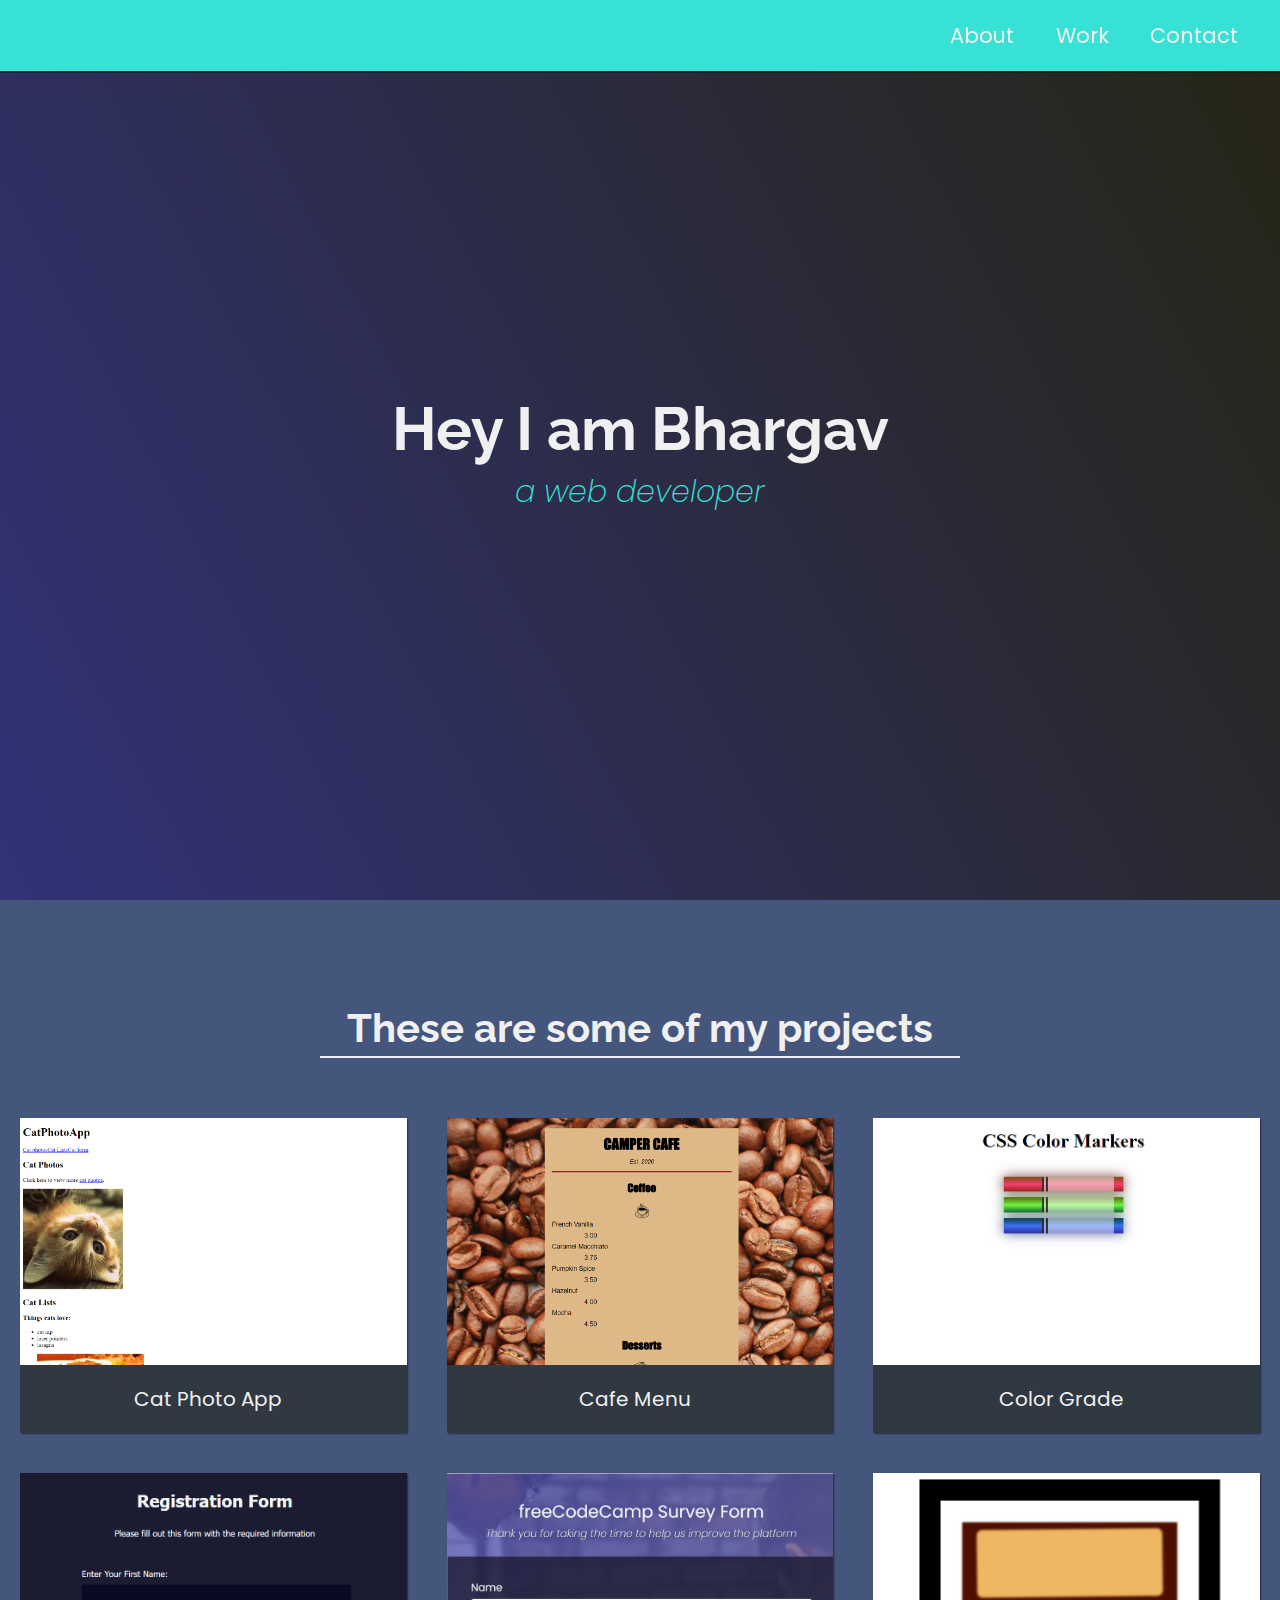
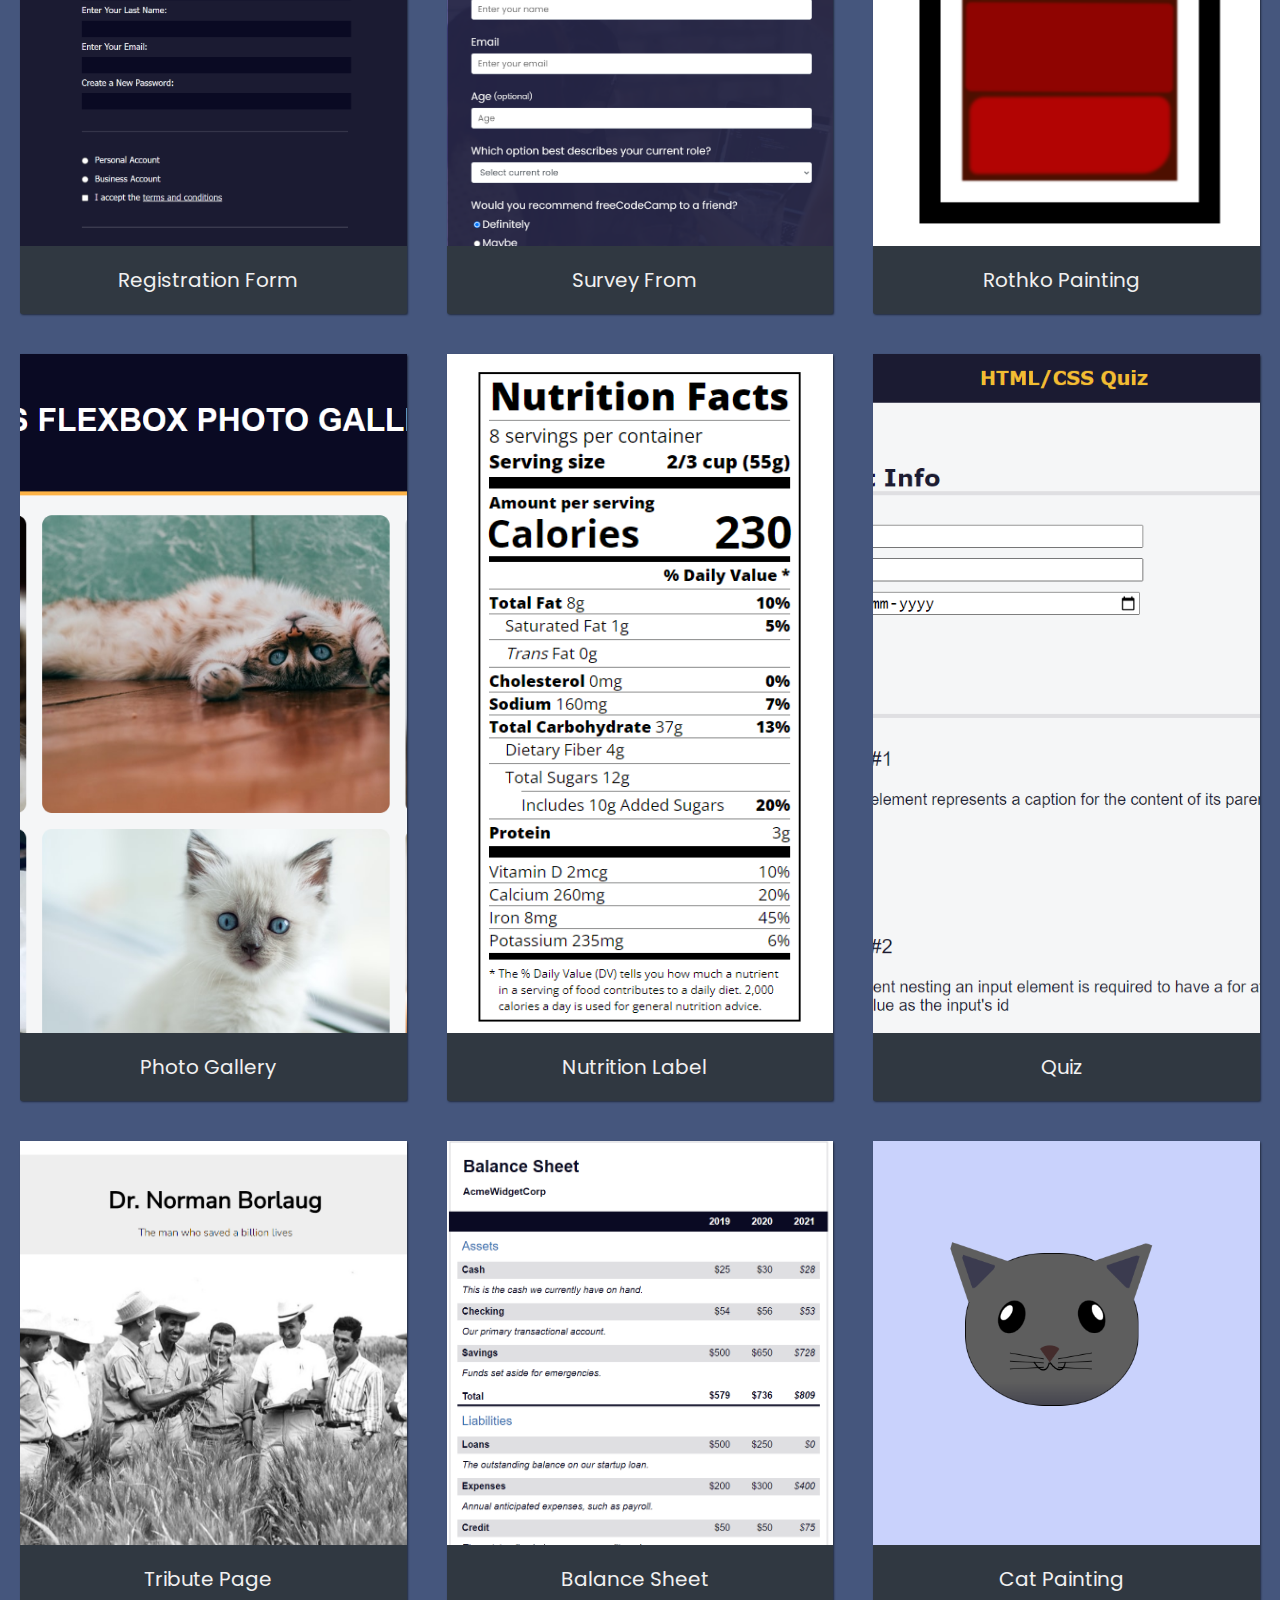
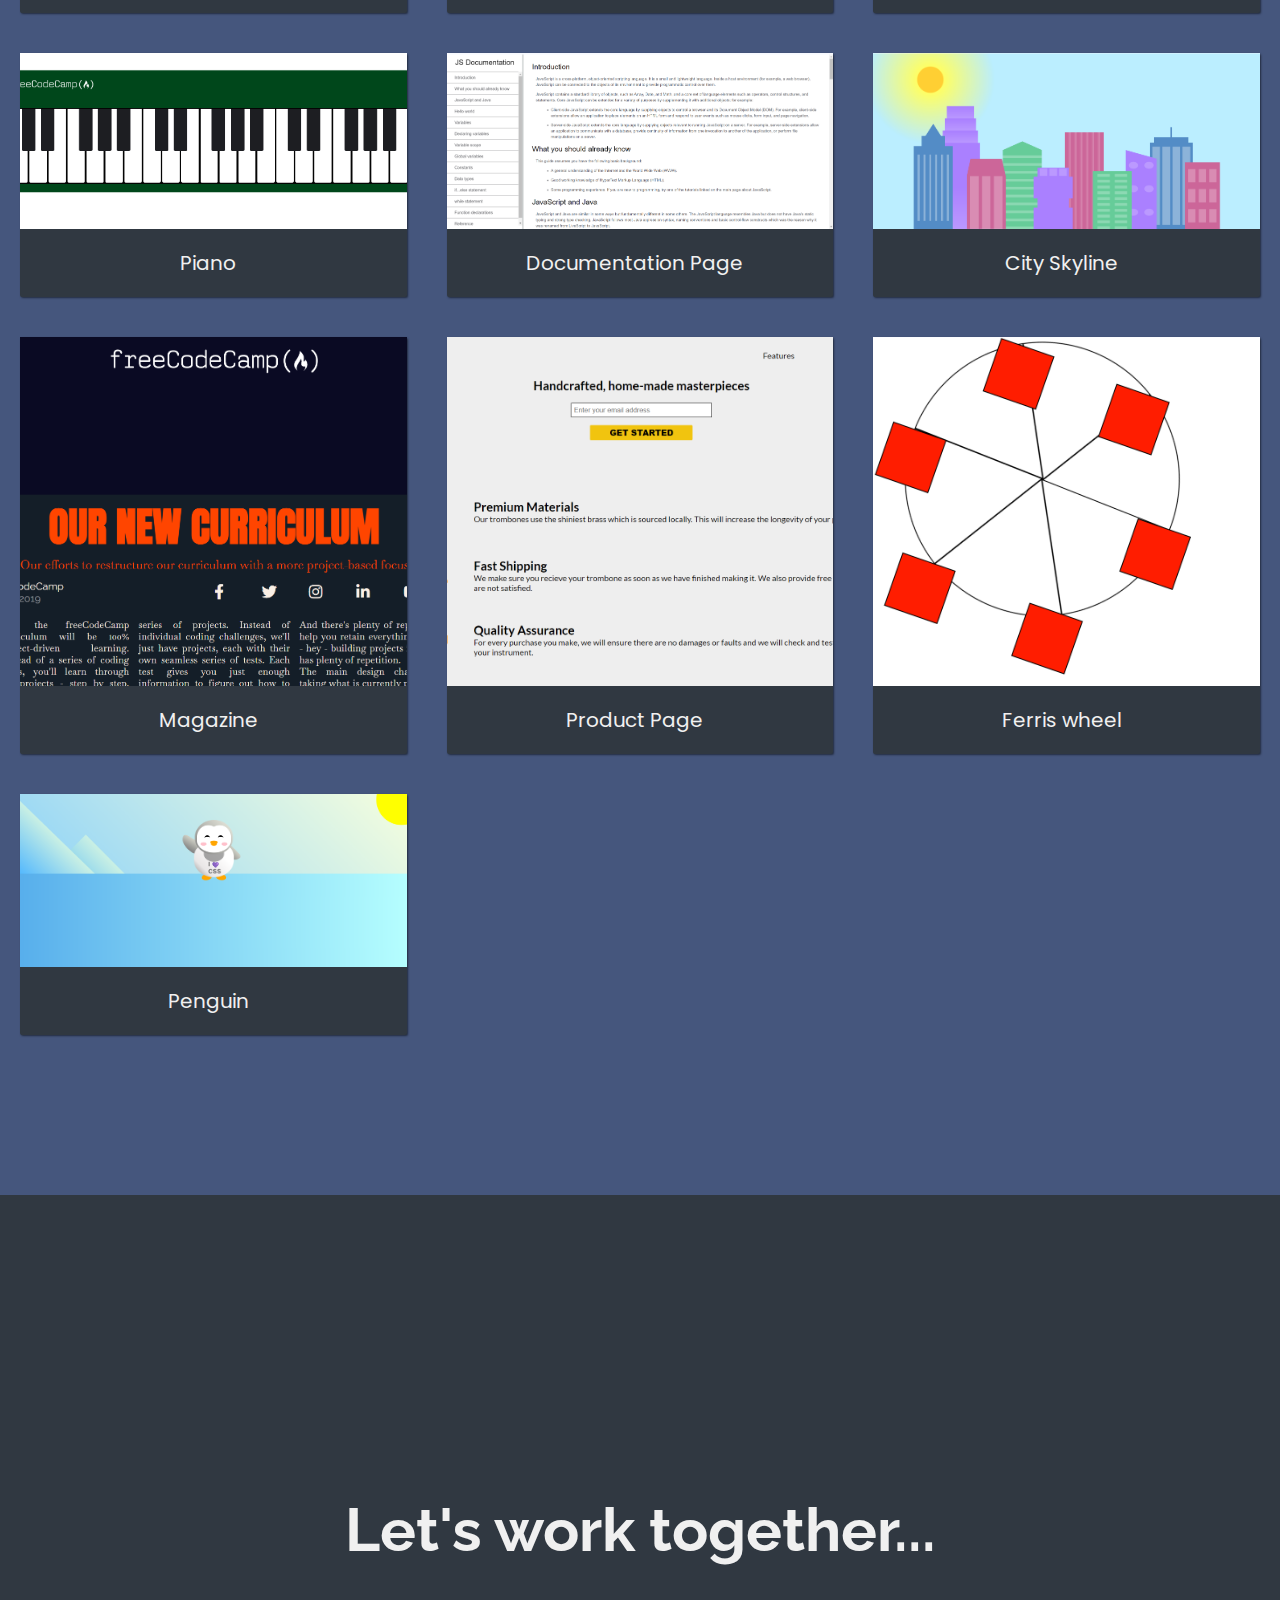
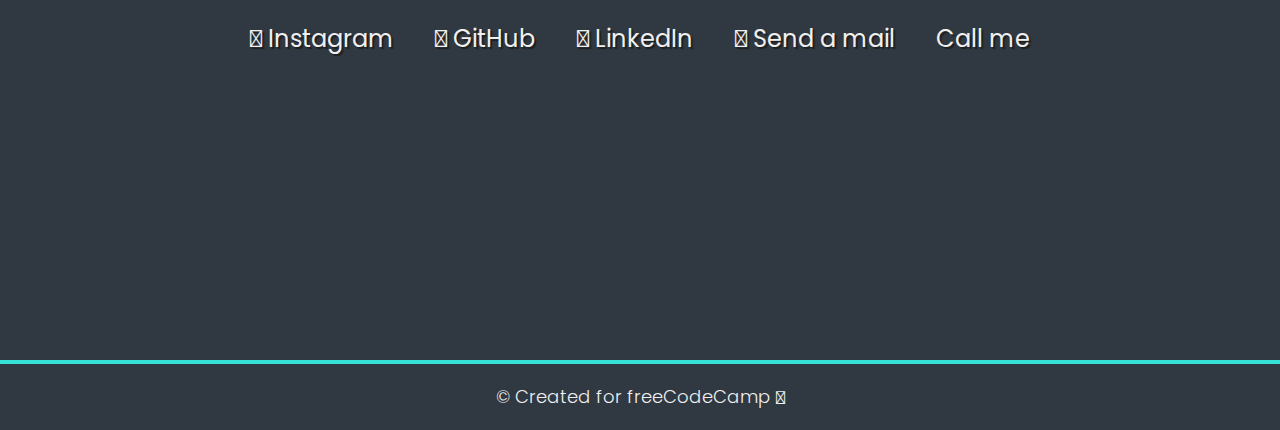
<file: index.html>
<!DOCTYPE html>
<html lang="en">

<head>
    <meta charset="UTF-8">
    <meta name="viewport" content="width=device-width, initial-scale=1.0">
    <title>Portfolio Webpage</title>
    <link rel="stylesheet" href="https://use.fontawesome.com/releases/v5.8.2/css/all.css"
        integrity="sha384-oS3vJWv+0UjzBfQzYUhtDYW+Pj2yciDJxpsK1OYPAYjqT085Qq/1cq5FLXAZQ7Ay" crossorigin="anonymous" />
        <link rel="stylesheet" href="https://cdnjs.cloudflare.com/ajax/libs/font-awesome/4.7.0/css/font-awesome.min.css">
        <link rel="stylesheet" href="styles.css">
</head>
</head>

<body>

    <!-- Navigation bar -->

    <nav id="navbar" class="navbar">
        <ul class="nav-element">
            <li><a href="#welcome-section">About</a></li>
            <li><a href="#projects">Work</a></li>
            <li><a href="#contacts">Contact</a></li>
        </ul>
    </nav>

    <!-- welcome-section -->

    <section id="welcome-section">
        <h1>
            Hey I am Bhargav
        </h1>
        <p>a web developer</p>

    </section>

    <!-- Project-section -->

    <section id="projects" class="projects-section">

        <h2 class="projects-section-header">These are some of my projects</h2>

        <div class="projects-grid">
            <a href="./1.CatPhotoApp/index.html" target="_blank" class="project project-tile">
                <img class="project-image" src="./Images/1.png"
                    alt="project" />
                <p class="project-title">
                    <span class="code">&lt;</span> Cat Photo App <span class="code">&#47;&gt;</span>
                </p>
            </a>

            <a href="./2.CafeMenu/index.html" target="_blank" class="project project-tile">
                <img class="project-image" src="./Images/2.png"
                    alt="project" />
                <p class="project-title">
                    <span class="code">&lt;</span> Cafe Menu <span class="code">&#47;&gt;</span>
                </p>
            </a>

            <a href="./3.ColoredMarkers/index.html" target="_blank" class="project project-tile">
                <img class="project-image" src="./Images/3.png"
                    alt="project" />
                <p class="project-title">
                    <span class="code">&lt;</span> Color Grade <span class="code">&#47;&gt;</span>
                </p>
            </a>

            <a href="./4.RegistrationForm/index.html" target="_blank" class="project project-tile">
                <img class="project-image" src="./Images/4.png"
                    alt="project" />
                <p class="project-title">
                    <span class="code">&lt;</span> Registration Form <span class="code">&#47;&gt;</span>
                </p>
            </a>
            <a href="./5.SurveyForm/index.html" target="_blank" class="project project-tile">
                <img class="project-image" src="./Images/5.png"
                    alt="project" />
                <p class="project-title">
                    <span class="code">&lt;</span> Survey From <span class="code">&#47;&gt;</span>
                </p>
            </a>
            <a href="./6.RothkoPainting/index.html" target="_blank" class="project project-tile">
                <img class="project-image" src="./Images/6.png"
                    alt="project" />
                <p class="project-title">
                    <span class="code">&lt;</span> Rothko Painting <span class="code">&#47;&gt;</span>
                </p>
            </a>
            <a href="./7.PhotoGallery/index.html" target="_blank" class="project project-tile">
                <img class="project-image" src="./Images/7.png"
                    alt="project" />
                <p class="project-title">
                    <span class="code">&lt;</span> Photo Gallery <span class="code">&#47;&gt;</span>
                </p>
            </a>
            <a href="./8.NutritionLabel/index.html" target="_blank" class="project project-tile">
                <img class="project-image" src="./Images/8.png"
                    alt="project" />
                <p class="project-title">
                    <span class="code">&lt;</span> Nutrition Label <span class="code">&#47;&gt;</span>
                </p>
            </a>
            <a href="./9.Quiz/index.html" target="_blank" class="project project-tile">
                <img class="project-image" src="./Images/9.png"
                    alt="project" />
                <p class="project-title">
                    <span class="code">&lt;</span> Quiz <span class="code">&#47;&gt;</span>
                </p>
            </a>
            <a href="./10.TributePage/index.html" target="_blank" class="project project-tile">
                <img class="project-image" src="./Images/10.png"
                    alt="project" />
                <p class="project-title">
                    <span class="code">&lt;</span> Tribute Page <span class="code">&#47;&gt;</span>
                </p>
            </a>
            <a href="./11.BalanceSheet/index.html" target="_blank" class="project project-tile">
                <img class="project-image" src="./Images/11.png"
                    alt="project" />
                <p class="project-title">
                    <span class="code">&lt;</span> Balance Sheet <span class="code">&#47;&gt;</span>
                </p>
            </a>
            <a href="./12.CatPainting/index.html" target="_blank" class="project project-tile">
                <img class="project-image" src="./Images/12.png"
                    alt="project" />
                <p class="project-title">
                    <span class="code">&lt;</span> Cat Painting <span class="code">&#47;&gt;</span>
                </p>
            </a>
            <a href="./13.Piano/index.html" target="_blank" class="project project-tile">
                <img class="project-image" src="./Images/13.png"
                    alt="project" />
                <p class="project-title">
                    <span class="code">&lt;</span> Piano <span class="code">&#47;&gt;</span>
                </p>
            </a>
            <a href="./14.TechnicalDocumentationPage/index.html" target="_blank" class="project project-tile">
                <img class="project-image" src="./Images/14.png"
                    alt="project" />
                <p class="project-title">
                    <span class="code">&lt;</span> Documentation Page <span class="code">&#47;&gt;</span>
                </p>
            </a>
            <a href="./15.CitySkyline/index.html" target="_blank" class="project project-tile">
                <img class="project-image" src="./Images/15.png"
                    alt="project" />
                <p class="project-title">
                    <span class="code">&lt;</span> City Skyline <span class="code">&#47;&gt;</span>
                </p>
            </a>
            <a href="./16.Magazine/index.html" target="_blank" class="project project-tile">
                <img class="project-image" src="./Images/16.png"
                    alt="project" />
                <p class="project-title">
                    <span class="code">&lt;</span> Magazine <span class="code">&#47;&gt;</span>
                </p>
            </a>
            <a href="./17.ProductLandingPage/index.html" target="_blank" class="project project-tile">
                <img class="project-image" src="./Images/17.png"
                    alt="project" />
                <p class="project-title">
                    <span class="code">&lt;</span> Product Page <span class="code">&#47;&gt;</span>
                </p>
            </a>
            <a href="./18.FerrisWheel/index.html" target="_blank" class="project project-tile">
                <img class="project-image" src="./Images/18.png"
                    alt="project" />
                <p class="project-title">
                    <span class="code">&lt;</span> Ferris wheel <span class="code">&#47;&gt;</span>
                </p>
            </a>
            <a href="./19.Penguin/index.html" target="_blank" class="project project-tile">
                <img class="project-image" src="./Images/19.png"
                    alt="project" />
                <p class="project-title">
                    <span class="code">&lt;</span> Penguin <span class="code">&#47;&gt;</span>
                </p>
            </a>

        </div>

       
    </section>

    <!-- Contact Section -->

    <section id="contacts" class="contact-section">
        <div class="contact-section-header">
            <h2>Let's work together...</h2>
        </div>
        <div class="contact-links">
            <a href="https://www.instagram.com/bhargavlc2003/" target="_blank" class="btn contact-details"><i
                    class="fab fa-instagram"></i> Instagram</a>

            <a id="profile-link" href="https://github.com/bhargavlc2003" target="_blank" class="btn contact-details"><i
                    class="fab fa-github"></i> GitHub</a>

            <a href="https://www.linkedin.com/in/bhargav-chaudhari-3b3014229" target="_blank" class="btn contact-details"><i
                    class="fab fa-linkedin"></i> LinkedIn</a>

            <a href="mailto:bhargavlc272003@gmail.com"
                class="btn contact-details"><i class="fas fa-at"></i> Send a mail</a>

            <a href="tel:9922474580" class="btn contact-details"><i class="fas fa-mobile-alt"></i> Call me</a>
        </div>
    </section>

    <!-- Footer Section -->

    <footer>
        <p>
            &copy; Created for
            <a href="https://www.freecodecamp.com/" target="_blank">freeCodeCamp <i class="fab fa-free-code-camp"></i></a>
            
        </p>
    </footer>

</body>

</html>
</file>
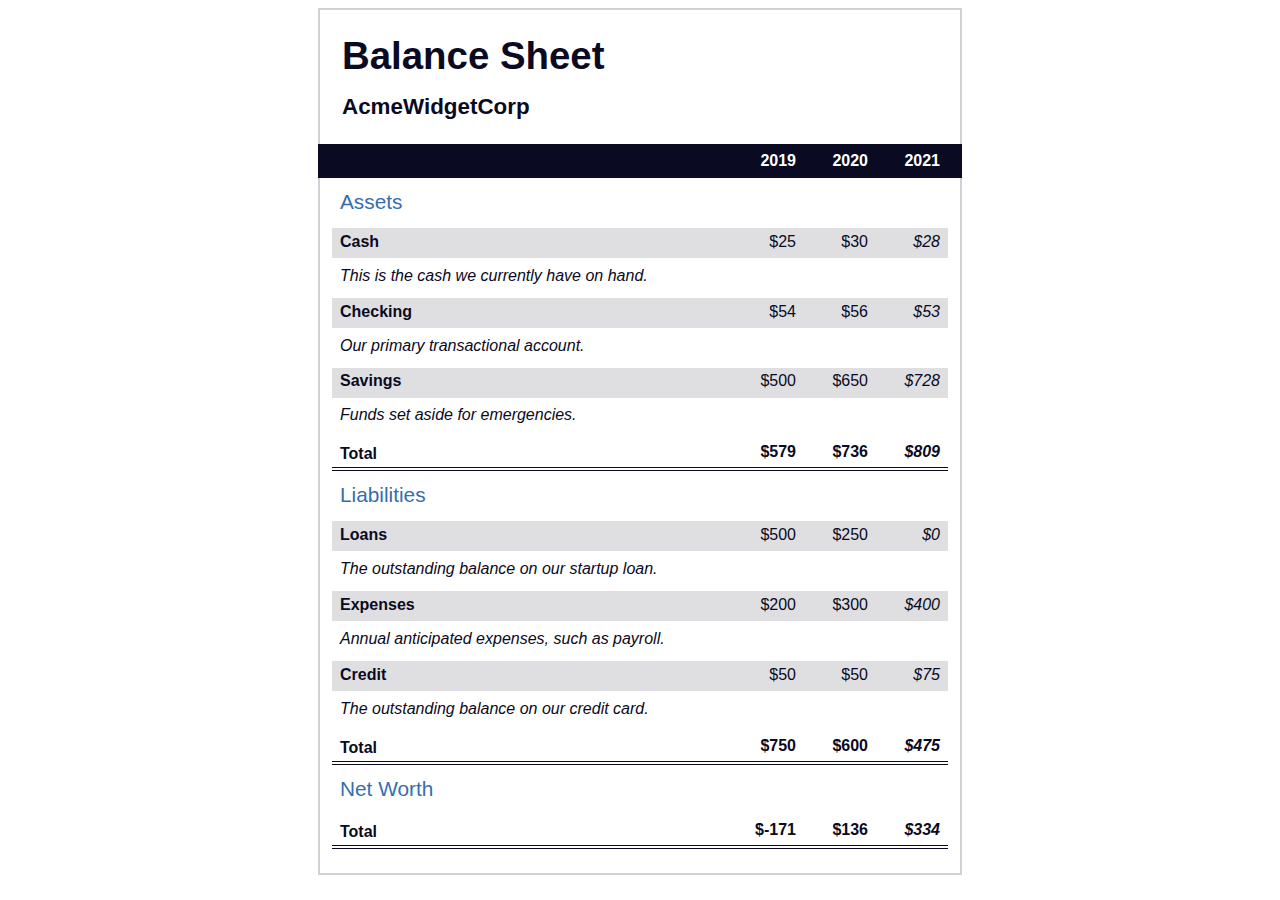
<file: 11.BalanceSheet/index.html>
<!DOCTYPE html>
<html lang="en">

<head>
    <meta charset="UTF-8">
    <meta name="viewport" content="width=device-width, initial-scale=1.0">
    <title>Balance Sheet</title>
    <link rel="stylesheet" href="./styles.css">
</head>

<body>
    <main>
        <section>
            <h1>
                <span class="flex">
                    <span>AcmeWidgetCorp</span>
                    <span>Balance Sheet</span>
                </span>
            </h1>
            <div id="years" aria-hidden="true">
                <span class="year">2019</span>
                <span class="year">2020</span>
                <span class="year">2021</span>
            </div>
            <div class="table-wrap">
                <table>
                    <caption>Assets</caption>
                    <thead>
                        <tr>
                            <td></td>
                            <th><span class="sr-only year">2019</span></th>
                            <th><span class="sr-only year">2020</span></th>
                            <th class="current"><span class="sr-only year">2021</span></th>
                        </tr>
                    </thead>
                    <tbody>
                        <tr class="data">
                            <th>Cash <span class="description">This is the cash we currently have on hand.</span></th>
                            <td>$25</td>
                            <td>$30</td>
                            <td class="current">$28</td>
                        </tr>
                        <tr class="data">
                            <th>Checking <span class="description">Our primary transactional account.</span></th>
                            <td>$54</td>
                            <td>$56</td>
                            <td class="current">$53</td>
                        </tr>
                        <tr class="data">
                            <th>Savings <span class="description">Funds set aside for emergencies.</span></th>
                            <td>$500</td>
                            <td>$650</td>
                            <td class="current">$728</td>
                        </tr>
                        <tr class="total">
                            <th>Total <span class="sr-only">Assets</span></th>
                            <td>$579</td>
                            <td>$736</td>
                            <td class="current">$809</td>
                        </tr>
                    </tbody>
                </table>
                <table>
                    <caption>Liabilities</caption>
                    <thead>
                        <tr>
                            <td></td>
                            <th><span class="sr-only">2019</span></th>
                            <th><span class="sr-only">2020</span></th>
                            <th><span class="sr-only">2021</span></th>
                        </tr>
                    </thead>
                    <tbody>
                        <tr class="data">
                            <th>Loans <span class="description">The outstanding balance on our startup loan.</span></th>
                            <td>$500</td>
                            <td>$250</td>
                            <td class="current">$0</td>
                        </tr>
                        <tr class="data">
                            <th>Expenses <span class="description">Annual anticipated expenses, such as payroll.</span>
                            </th>
                            <td>$200</td>
                            <td>$300</td>
                            <td class="current">$400</td>
                        </tr>
                        <tr class="data">
                            <th>Credit <span class="description">The outstanding balance on our credit card.</span></th>
                            <td>$50</td>
                            <td>$50</td>
                            <td class="current">$75</td>
                        </tr>
                        <tr class="total">
                            <th>Total <span class="sr-only">Liabilities</span></th>
                            <td>$750</td>
                            <td>$600</td>
                            <td class="current">$475</td>
                        </tr>
                    </tbody>
                </table>
                <table>
                    <caption>Net Worth</caption>
                    <thead>
                        <tr>
                            <td></td>
                            <th><span class="sr-only">2019</span></th>
                            <th><span class="sr-only">2020</span></th>
                            <th><span class="sr-only">2021</span></th>
                        </tr>
                    </thead>
                    <tbody>
                        <tr class="total">
                            <th>Total <span class="sr-only">Net Worth</span></th>
                            <td>$-171</td>
                            <td>$136</td>
                            <td class="current">$334</td>
                        </tr>
                    </tbody>
                </table>
            </div>
        </section>
    </main>
</body>

</html>
</file>
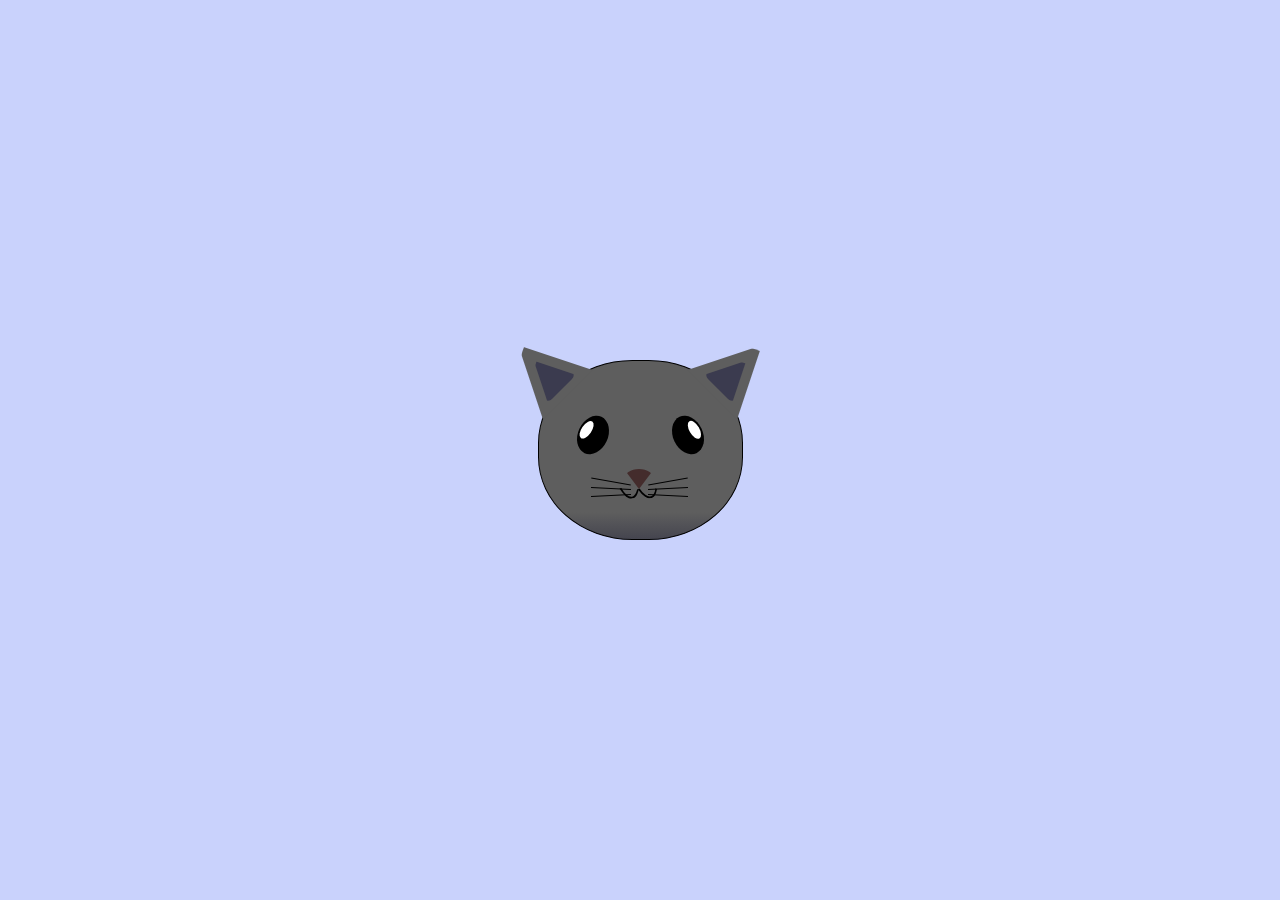
<file: 12.CatPainting/index.html>
<!DOCTYPE html>
<html lang="en">

<head>
    <meta charset="UTF-8">
    <title>FCC Cat Painting</title>
    <link rel="stylesheet" href="./styles.css">
</head>

<body>
    <main>
        <div class="cat-head">
            <div class="cat-ears">
                <div class="cat-left-ear">
                    <div class="cat-left-inner-ear"></div>
                </div>
                <div class="cat-right-ear">
                    <div class="cat-right-inner-ear"></div>
                </div>
            </div>

            <div class="cat-eyes">
                <div class="cat-left-eye">
                    <div class="cat-left-inner-eye"></div>
                </div>
                <div class="cat-right-eye">
                    <div class="cat-right-inner-eye"></div>
                </div>
            </div>

            <div class="cat-nose"></div>

            <div class="cat-mouth">
                <div class="cat-mouth-line-left"></div>
                <div class="cat-mouth-line-right"></div>
            </div>

            <div class="cat-whiskers">
                <div class="cat-whiskers-left">
                    <div class="cat-whisker-left-top"></div>
                    <div class="cat-whisker-left-middle"></div>
                    <div class="cat-whisker-left-bottom"></div>
                </div>
                <div class="cat-whiskers-right">
                    <div class="cat-whisker-right-top"></div>
                    <div class="cat-whisker-right-middle"></div>
                    <div class="cat-whisker-right-bottom"></div>
                </div>
            </div>

        </div>
    </main>
</body>

</html>
</file>
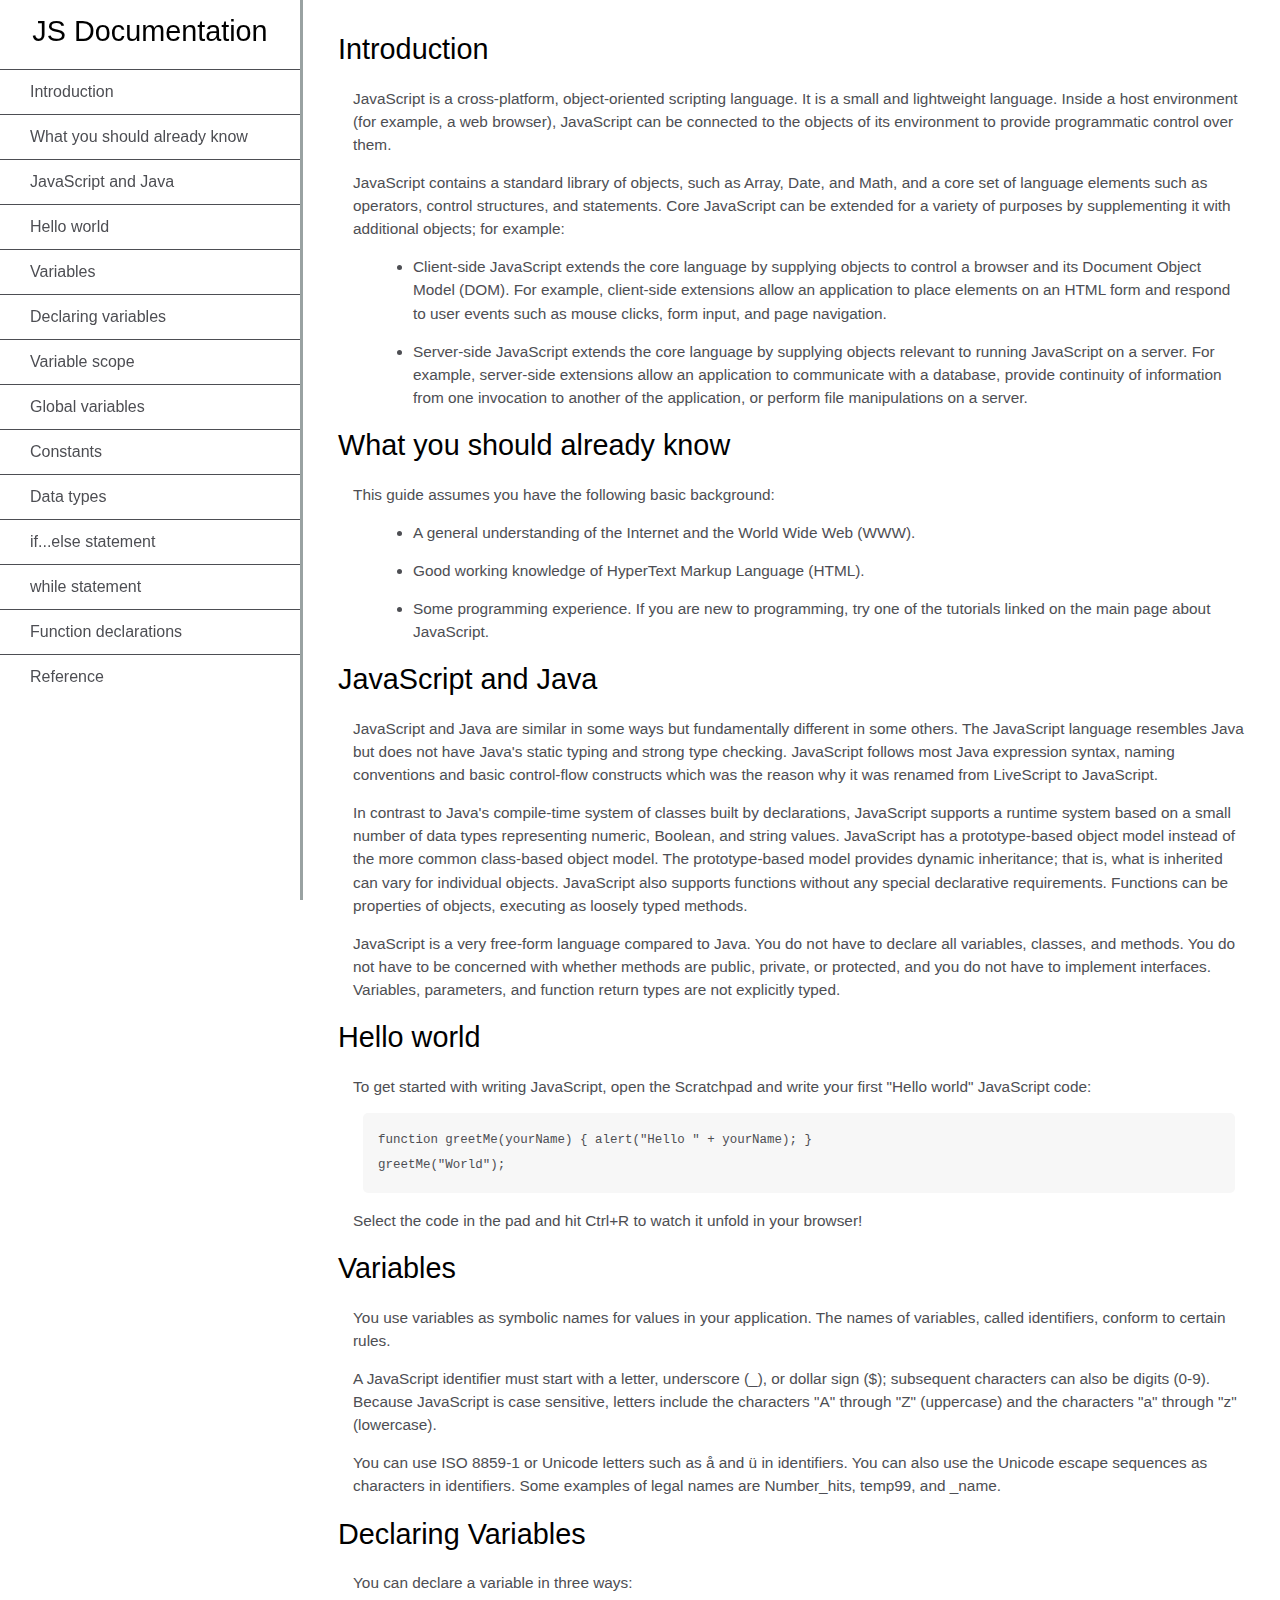
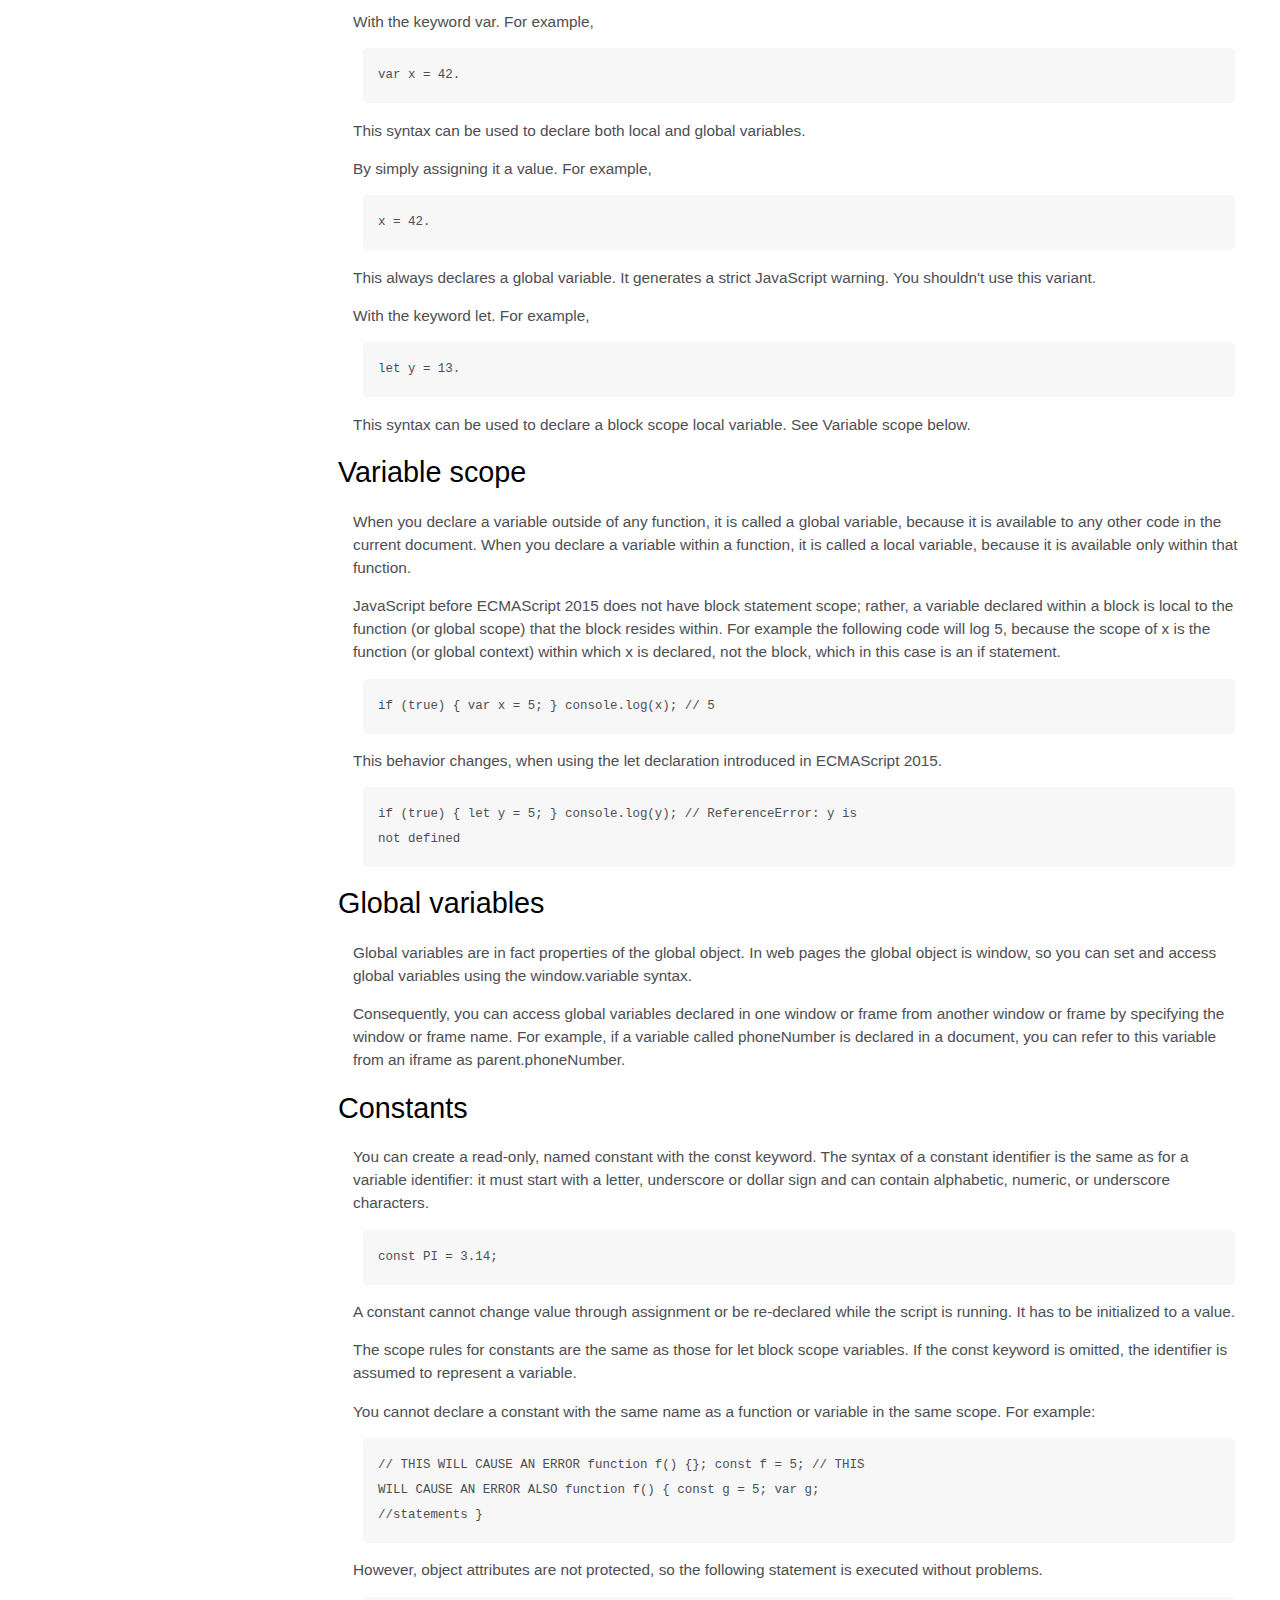
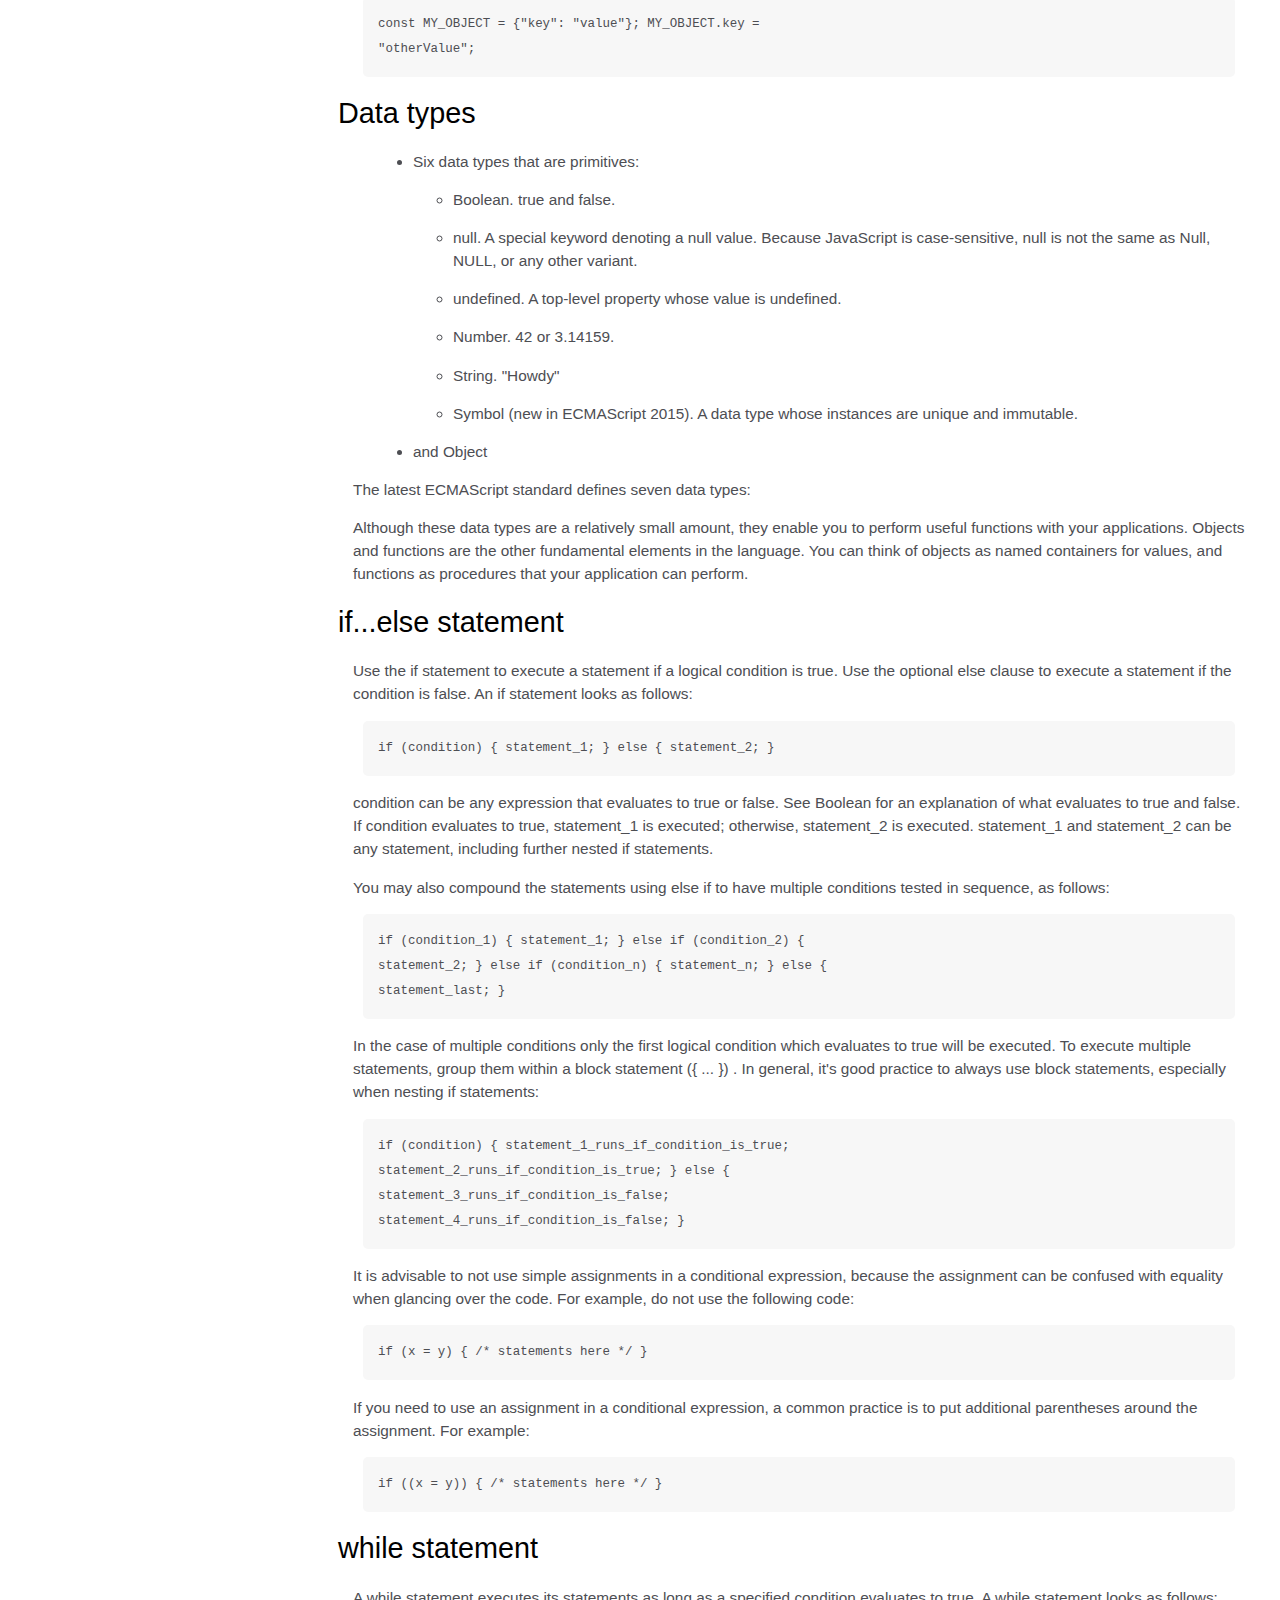
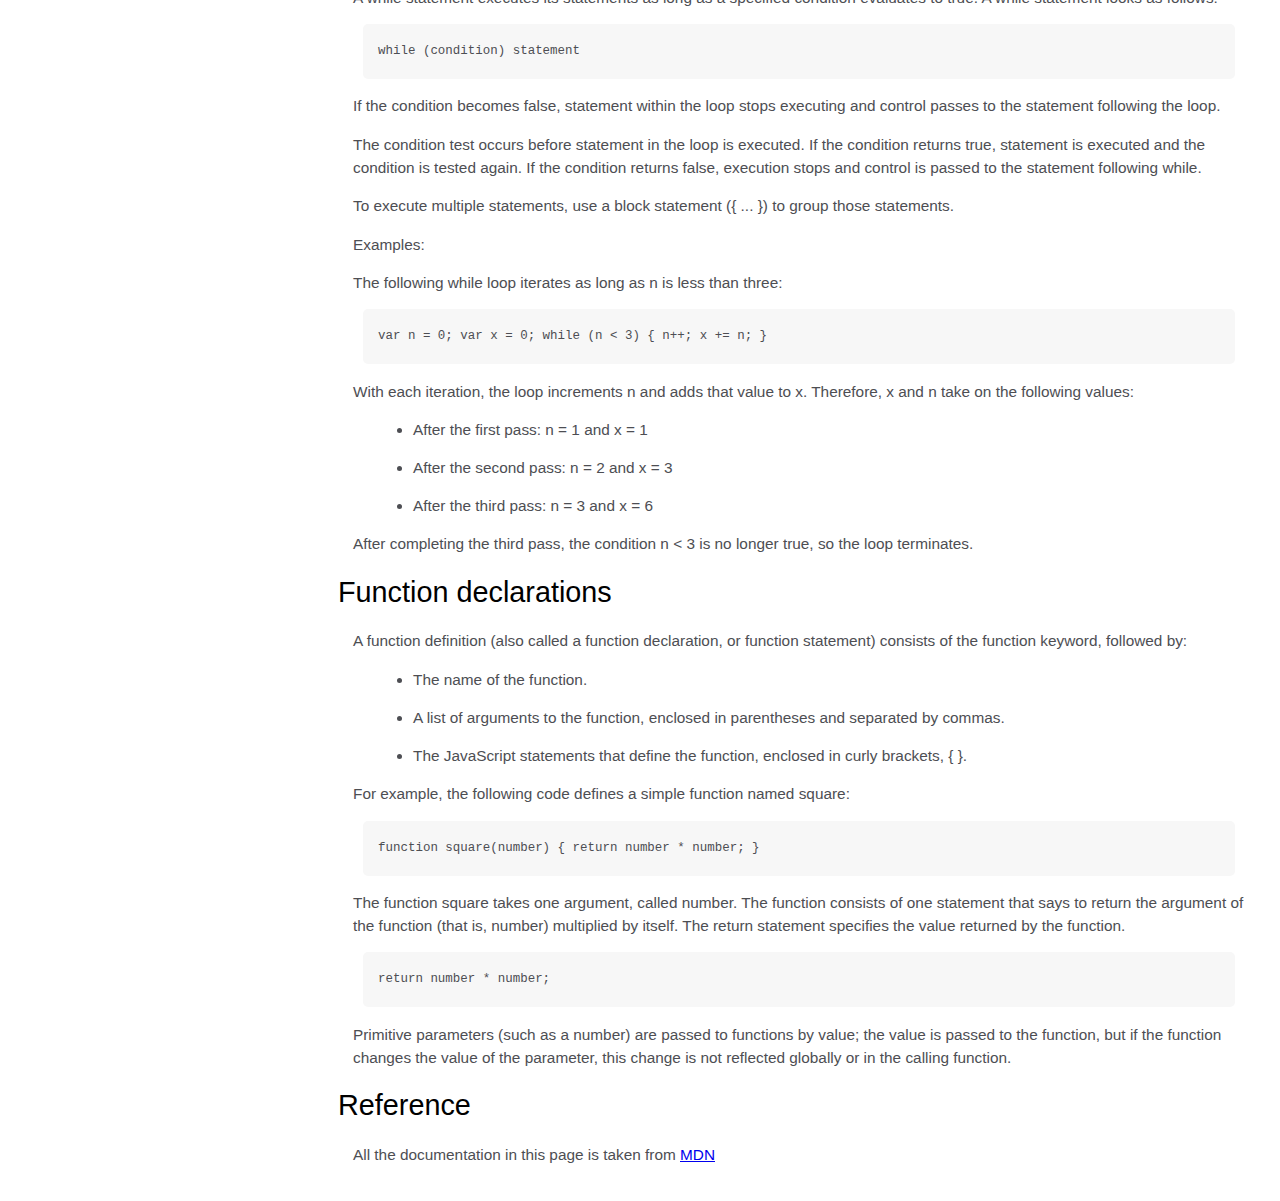
<file: 14.TechnicalDocumentationPage/index.html>
<!DOCTYPE html>
<html lang="en">

<head>
    <meta charset="UTF-8">
    <title>Technical Documents</title>
    <link rel="stylesheet" href="styles.css">
</head>

<body>
    <nav id="navbar">
        <header>JS Documentation</header>
        <ul>
            <li>
                <a href="#Introduction" class="nav-link">Introduction</a>
            </li>
            <li>
                <a href="#What_you_should_already_know" class="nav-link">What you should already know</a>
            </li>
            <li>
                <a href="#JavaScript_and_Java" class="nav-link">JavaScript and Java</a>
            </li>
            <li>
                <a href="#Hello_world" class="nav-link">Hello world</a>
            </li>
            <li>
                <a href="#Variables" class="nav-link">Variables</a>
            </li>
            <li>
                <a href="#Declaring_Variables" class="nav-link">Declaring variables</a>
            </li>
            <li>
                <a href="#Variable_Scope" class="nav-link">Variable scope</a>
            </li>
            <li>
                <a href="#Global_variables" class="nav-link">Global variables</a>
            </li>
            <li>
                <a href="#Constants" class="nav-link">Constants</a>
            </li>
            <li>
                <a href="#Data_types" class="nav-link">Data types</a>
            </li>
            <li>
                <a href="#if...else_statement" class="nav-link">if...else statement</a>
            </li>
            <li>
                <a href="#while_statement" class="nav-link">while statement</a>
            </li>
            <li>
                <a href="#Function_declarations" class="nav-link">Function declarations</a>
            </li>
            <li>
                <a href="#Reference" class="nav-link">Reference</a>
            </li>
        </ul>
    </nav>

    <main id="main-doc">
        <section class="main-section" id="Introduction">
            <header>Introduction</header>
            <article>
                <p>JavaScript is a cross-platform, object-oriented scripting language. It is a small and lightweight
                    language. Inside a host environment (for example, a web browser), JavaScript can be connected to the
                    objects of its environment to provide programmatic control over them.</p>
                <p>JavaScript contains a standard library of objects, such as Array, Date, and Math, and a core set of
                    language elements such as operators, control structures, and statements. Core JavaScript can be
                    extended
                    for a variety of purposes by supplementing it with additional objects; for example:</p>
                <ul>
                    <li>Client-side JavaScript extends the core language by supplying objects to control a browser and
                        its
                        Document Object Model (DOM). For example, client-side extensions allow an application to place
                        elements on an HTML form and respond to user events such as mouse clicks, form input, and page
                        navigation.</li>
                    <li>Server-side JavaScript extends the core language by supplying objects relevant to running
                        JavaScript
                        on a server. For example, server-side extensions allow an application to communicate with a
                        database, provide continuity of information from one invocation to another of the application,
                        or
                        perform file manipulations on a server.</li>
                </ul>
            </article>
        </section>
        <section class="main-section" id="What_you_should_already_know">
            <header>What you should already know</header>
            <article>
                <p>This guide assumes you have the following basic background:</p>
                <ul>
                    <li>A general understanding of the Internet and the World Wide Web (WWW).</li>
                    <li>Good working knowledge of HyperText Markup Language (HTML).</li>
                    <li>Some programming experience. If you are new to programming, try one of the tutorials linked on
                        the
                        main page about JavaScript.</li>
                </ul>
            </article>
        </section>
        <section class="main-section" id="JavaScript_and_Java">
            <header>JavaScript and Java</header>
            <article>
                <p>JavaScript and Java are similar in some ways but fundamentally different in some others. The
                    JavaScript
                    language resembles Java but does not have Java's static typing and strong type checking. JavaScript
                    follows most Java expression syntax, naming conventions and basic control-flow constructs which was
                    the
                    reason why it was renamed from LiveScript to JavaScript.</p>
                <p>In contrast to Java's compile-time system of classes built by declarations, JavaScript supports a
                    runtime
                    system based on a small number of data types representing numeric, Boolean, and string values.
                    JavaScript has a prototype-based object model instead of the more common class-based object model.
                    The
                    prototype-based model provides dynamic inheritance; that is, what is inherited can vary for
                    individual
                    objects. JavaScript also supports functions without any special declarative requirements. Functions
                    can
                    be properties of objects, executing as loosely typed methods.</p>
                <p>JavaScript is a very free-form language compared to Java. You do not have to declare all variables,
                    classes, and methods. You do not have to be concerned with whether methods are public, private, or
                    protected, and you do not have to implement interfaces. Variables, parameters, and function return
                    types
                    are not explicitly typed.</p>
            </article>
        </section>
        <section class="main-section" id="Hello_world">
            <header>Hello world</header>
            <article>
                <p>To get started with writing JavaScript, open the Scratchpad and write your first "Hello world"
                    JavaScript
                    code:</p>
                <code>function greetMe(yourName) { alert("Hello " + yourName); }
                greetMe("World");
            </code>
                <p>Select the code in the pad and hit Ctrl+R to watch it unfold in your browser!</p>
            </article>
        </section>
        <section class="main-section" id="Variables">
            <header>Variables</header>
            <article>
                <p>You use variables as symbolic names for values in your application. The names of variables, called
                    identifiers, conform to certain rules.</p>
                <p>A JavaScript identifier must start with a letter, underscore (_), or dollar sign ($); subsequent
                    characters can also be digits (0-9). Because JavaScript is case sensitive, letters include the
                    characters "A" through "Z" (uppercase) and the characters "a" through "z" (lowercase).</p>
                <p>You can use ISO 8859-1 or Unicode letters such as å and ü in identifiers. You can also use the
                    Unicode
                    escape sequences as characters in identifiers. Some examples of legal names are Number_hits, temp99,
                    and
                    _name.</p>
            </article>
        </section>
        <section class="main-section" id="Declaring_Variables">
            <header>Declaring Variables</header>
            <article>
                <p>You can declare a variable in three ways:</p>
                <p>With the keyword var. For example,</p>
                <code>var x = 42.</code>
                <p>This syntax can be used to declare both local and global variables.</p>
                <p>By simply assigning it a value. For example,</p>
                <code>x = 42.</code>
                <p>This always declares a global variable. It generates a strict JavaScript warning. You shouldn't use
                    this
                    variant.</p>
                <p>With the keyword let. For example,</p>
                <code>let y = 13.</code>
                <p>This syntax can be used to declare a block scope local variable. See Variable scope below.</p>
            </article>
        </section>
        <section class="main-section" id="Variable_Scope">
            <header>Variable scope</header>
            <article>
                <p>When you declare a variable outside of any function, it is called a global variable, because it is
                    available to any other code in the current document. When you declare a variable within a function,
                    it
                    is called a local variable, because it is available only within that function.</p>
                <p>JavaScript before ECMAScript 2015 does not have block statement scope; rather, a variable declared
                    within
                    a block is local to the function (or global scope) that the block resides within. For example the
                    following code will log 5, because the scope of x is the function (or global context) within which x
                    is
                    declared, not the block, which in this case is an if statement.</p>
                <code>if (true) { var x = 5; } console.log(x); // 5</code>
                <p>This behavior changes, when using the let declaration introduced in ECMAScript 2015.</p>
                <code>if (true) { let y = 5; } console.log(y); // ReferenceError: y is
                not defined
            </code>
            </article>
        </section>
        <section class="main-section" id="Global_variables">
            <header>Global variables</header>
            <article>
                <p>Global variables are in fact properties of the global object. In web pages the global object is
                    window,
                    so you can set and access global variables using the window.variable syntax.</p>
                <p>Consequently, you can access global variables declared in one window or frame from another window or
                    frame by specifying the window or frame name. For example, if a variable called phoneNumber is
                    declared
                    in a document, you can refer to this variable from an iframe as parent.phoneNumber.</p>
            </article>
        </section>
        <section class="main-section" id="Constants">
            <header>Constants</header>
            <article>
                <p>You can create a read-only, named constant with the const keyword. The syntax of a constant
                    identifier is
                    the same as for a variable identifier: it must start with a letter, underscore or dollar sign and
                    can
                    contain alphabetic, numeric, or underscore characters.</p>
                <code>const PI = 3.14;</code>
                <p>A constant cannot change value through assignment or be re-declared while the script is running. It
                    has
                    to be initialized to a value.</p>
                <p>The scope rules for constants are the same as those for let block scope variables. If the const
                    keyword
                    is omitted, the identifier is assumed to represent a variable.</p>
                <p>You cannot declare a constant with the same name as a function or variable in the same scope. For
                    example:</p>
                <code>// THIS WILL CAUSE AN ERROR function f() {}; const f = 5; // THIS
                WILL CAUSE AN ERROR ALSO function f() { const g = 5; var g;
                    //statements }</code>
                <p>However, object attributes are not protected, so the following statement is executed without
                    problems.
                </p>
                <code>const MY_OBJECT = {"key": "value"}; MY_OBJECT.key =
                        "otherValue";</code>
            </article>
        </section>
        <section class="main-section" id="Data_types">
            <header>Data types</header>
            <article>
                <ul>
                    <li>Six data types that are primitives:</li>
                    <ul>
                        <li>Boolean. true and false.</li>
                        <li>null. A special keyword denoting a null value. Because JavaScript is case-sensitive, null is
                            not
                            the same as Null, NULL, or any other variant.</li>
                        <li>undefined. A top-level property whose value is undefined.</li>
                        <li>Number. 42 or 3.14159.</li>
                        <li>String. "Howdy"</li>
                        <li>Symbol (new in ECMAScript 2015). A data type whose instances are unique and immutable.</li>
                    </ul>
                    <li>and Object</li>
                </ul>
                <p>The latest ECMAScript standard defines seven data types:</p>
                <p>Although these data types are a relatively small amount, they enable you to perform useful functions
                    with
                    your applications. Objects and functions are the other fundamental elements in the language. You can
                    think of objects as named containers for values, and functions as procedures that your application
                    can
                    perform.</p>
            </article>
        </section>
        <section class="main-section" id="if...else_statement">
            <header>if...else statement</header>
            <article>
                <p>Use the if statement to execute a statement if a logical condition is true. Use the optional else
                    clause
                    to execute a statement if the condition is false. An if statement looks as follows:</p>
                <code>if (condition) { statement_1; } else { statement_2; }</code>
                <p>condition can be any expression that evaluates to true or false. See Boolean for an explanation of
                    what
                    evaluates to true and false. If condition evaluates to true, statement_1 is executed; otherwise,
                    statement_2 is executed. statement_1 and statement_2 can be any statement, including further nested
                    if
                    statements.</p>
                <p>You may also compound the statements using else if to have multiple conditions tested in sequence, as
                    follows:</p>
                <code>if (condition_1) { statement_1; } else if (condition_2) {
                            statement_2; } else if (condition_n) { statement_n; } else {
                                statement_last; }</code>
                <p>In the case of multiple conditions only the first logical condition which evaluates to true will be
                    executed. To execute multiple statements, group them within a block statement ({ ... }) . In
                    general,
                    it's good practice to always use block statements, especially when nesting if statements:</p>
                <code>if (condition) { statement_1_runs_if_condition_is_true;
                                        statement_2_runs_if_condition_is_true; } else {
                                            statement_3_runs_if_condition_is_false;
                                            statement_4_runs_if_condition_is_false; }</code>
                <p>It is advisable to not use simple assignments in a conditional expression, because the assignment can
                    be
                    confused with equality when glancing over the code. For example, do not use the following code:</p>
                <code>if (x = y) { /* statements here */ }</code>
                <p>If you need to use an assignment in a conditional expression, a common practice is to put additional
                    parentheses around the assignment. For example:</p>
                <code>if ((x = y)) { /* statements here */ }</code>
            </article>
        </section>
        <section class="main-section" id="while_statement">
            <header>while statement</header>
            <article>
                <p>A while statement executes its statements as long as a specified condition evaluates to true. A while
                    statement looks as follows:</p>
                <code>while (condition) statement</code>
                <p>If the condition becomes false, statement within the loop stops executing and control passes to the
                    statement following the loop.</p>
                <p>The condition test occurs before statement in the loop is executed. If the condition returns true,
                    statement is executed and the condition is tested again. If the condition returns false, execution
                    stops
                    and control is passed to the statement following while.</p>
                <p>To execute multiple statements, use a block statement ({ ... }) to group those statements.</p>
                Examples:
                <p>The following while loop iterates as long as n is less than three:</p>
                <code>var n = 0; var x = 0; while (n < 3) { n++; x += n; }</code>
                <p>With each iteration, the loop increments n and adds that value to x. Therefore, x and n take on the
                    following values:</p>
                <ul>
                    <li>After the first pass: n = 1 and x = 1</li>
                    <li>After the second pass: n = 2 and x = 3</li>
                    <li>After the third pass: n = 3 and x = 6</li>
                </ul>
                <p>After completing the third pass, the condition n < 3 is no longer true, so the loop terminates.</p>
            </article>
        </section>
        <section class="main-section" id="Function_declarations">
            <header>Function declarations</header>
            <article>
                <p>A function definition (also called a function declaration, or function statement) consists of the
                    function keyword, followed by:</p>
                <ul>
                    <li>The name of the function.</li>
                    <li>A list of arguments to the function, enclosed in parentheses and separated by commas.</li>
                    <li>The JavaScript statements that define the function, enclosed in curly brackets, { }.</li>
                </ul>
                <p>For example, the following code defines a simple function named square:</p>
                <code>function square(number) { return number * number; }</code>
                <p>The function square takes one argument, called number. The function consists of one statement that
                    says
                    to return the argument of the function (that is, number) multiplied by itself. The return statement
                    specifies the value returned by the function.</p>
                <code>return number * number;</code>
                <p>Primitive parameters (such as a number) are passed to functions by value; the value is passed to the
                    function, but if the function changes the value of the parameter, this change is not reflected
                    globally
                    or in the calling function.</p>
            </article>
        </section>
        <section class="main-section" id="Reference">
            <header>Reference</header>
            <article>
                <p>All the documentation in this page is taken from <a
                        href="https://developer.mozilla.org/en-US/docs/Web/JavaScript/Guide" target="_blank">MDN</a></p>
            </article>
        </section>
    </main>
</body>

</html>
</file>
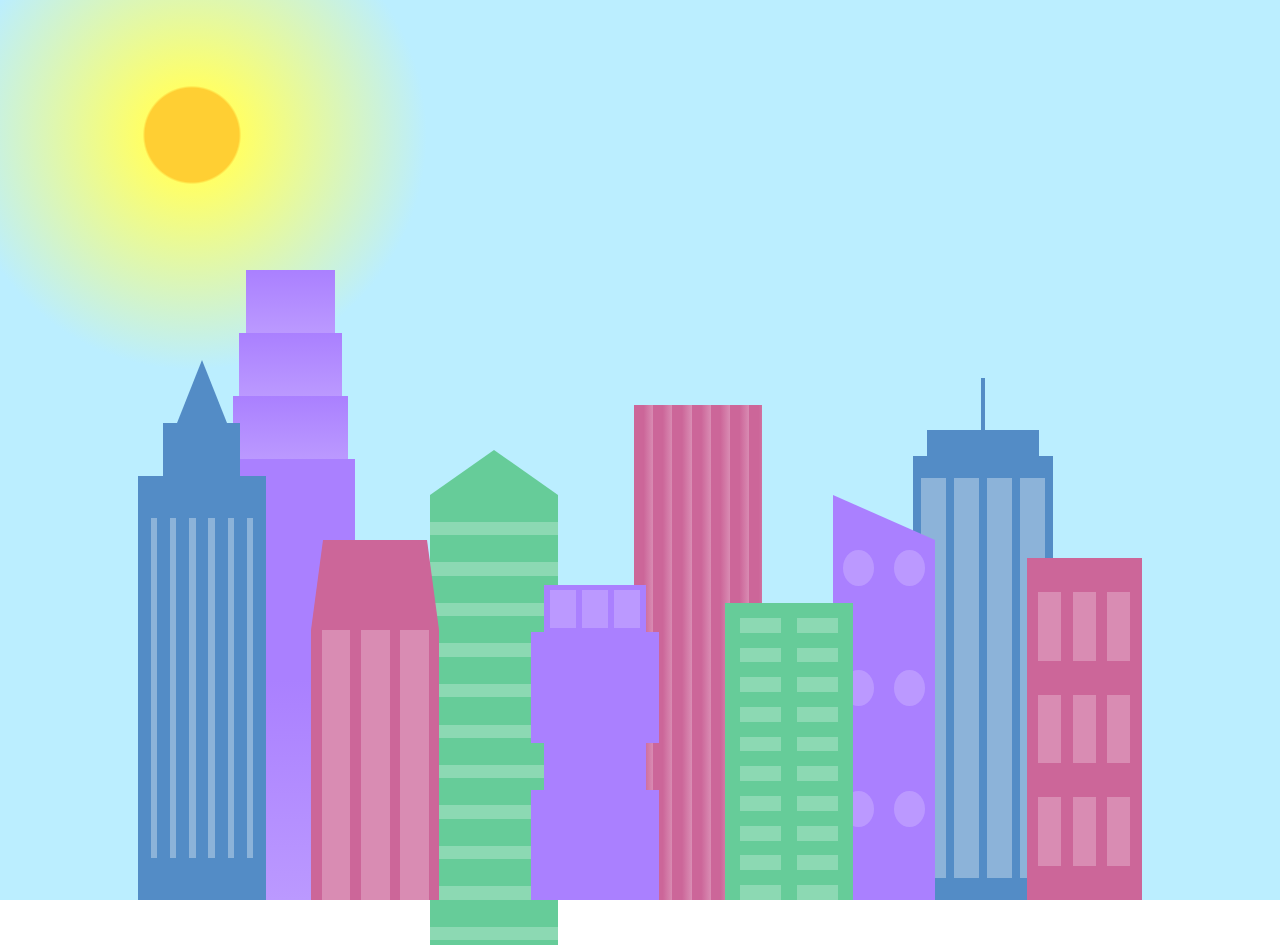
<file: 15.CitySkyline/index.html>
<!DOCTYPE html>
<html lang="en">

<head>
    <meta charset="UTF-8">
    <title>City Skyline</title>
    <link href="styles.css" rel="stylesheet" />
</head>

<body>
    <div class="background-buildings sky">
        <div></div>
        <div></div>
        <div class="bb1 building-wrap">
            <div class="bb1a bb1-window"></div>
            <div class="bb1b bb1-window"></div>
            <div class="bb1c bb1-window"></div>
            <div class="bb1d"></div>
        </div>
        <div class="bb2">
            <div class="bb2a"></div>
            <div class="bb2b"></div>
        </div>
        <div class="bb3"></div>
        <div></div>
        <div class="bb4 building-wrap">
            <div class="bb4a"></div>
            <div class="bb4b"></div>
            <div class="bb4c window-wrap">
                <div class="bb4-window"></div>
                <div class="bb4-window"></div>
                <div class="bb4-window"></div>
                <div class="bb4-window"></div>
            </div>
        </div>
        <div></div>
        <div></div>
    </div>

    <div class="foreground-buildings">
        <div></div>
        <div></div>
        <div class="fb1 building-wrap">
            <div class="fb1a"></div>
            <div class="fb1b"></div>
            <div class="fb1c"></div>
        </div>
        <div class="fb2">
            <div class="fb2a"></div>
            <div class="fb2b window-wrap">
                <div class="fb2-window"></div>
                <div class="fb2-window"></div>
                <div class="fb2-window"></div>
            </div>
        </div>
        <div></div>
        <div class="fb3 building-wrap">
            <div class="fb3a window-wrap">
                <div class="fb3-window"></div>
                <div class="fb3-window"></div>
                <div class="fb3-window"></div>
            </div>
            <div class="fb3b"></div>
            <div class="fb3a"></div>
            <div class="fb3b"></div>
        </div>
        <div class="fb4">
            <div class="fb4a"></div>
            <div class="fb4b">
                <div class="fb4-window"></div>
                <div class="fb4-window"></div>
                <div class="fb4-window"></div>
                <div class="fb4-window"></div>
                <div class="fb4-window"></div>
                <div class="fb4-window"></div>
            </div>
        </div>
        <div class="fb5"></div>
        <div class="fb6"></div>
        <div></div>
        <div></div>
    </div>
</body>

</html>
</file>
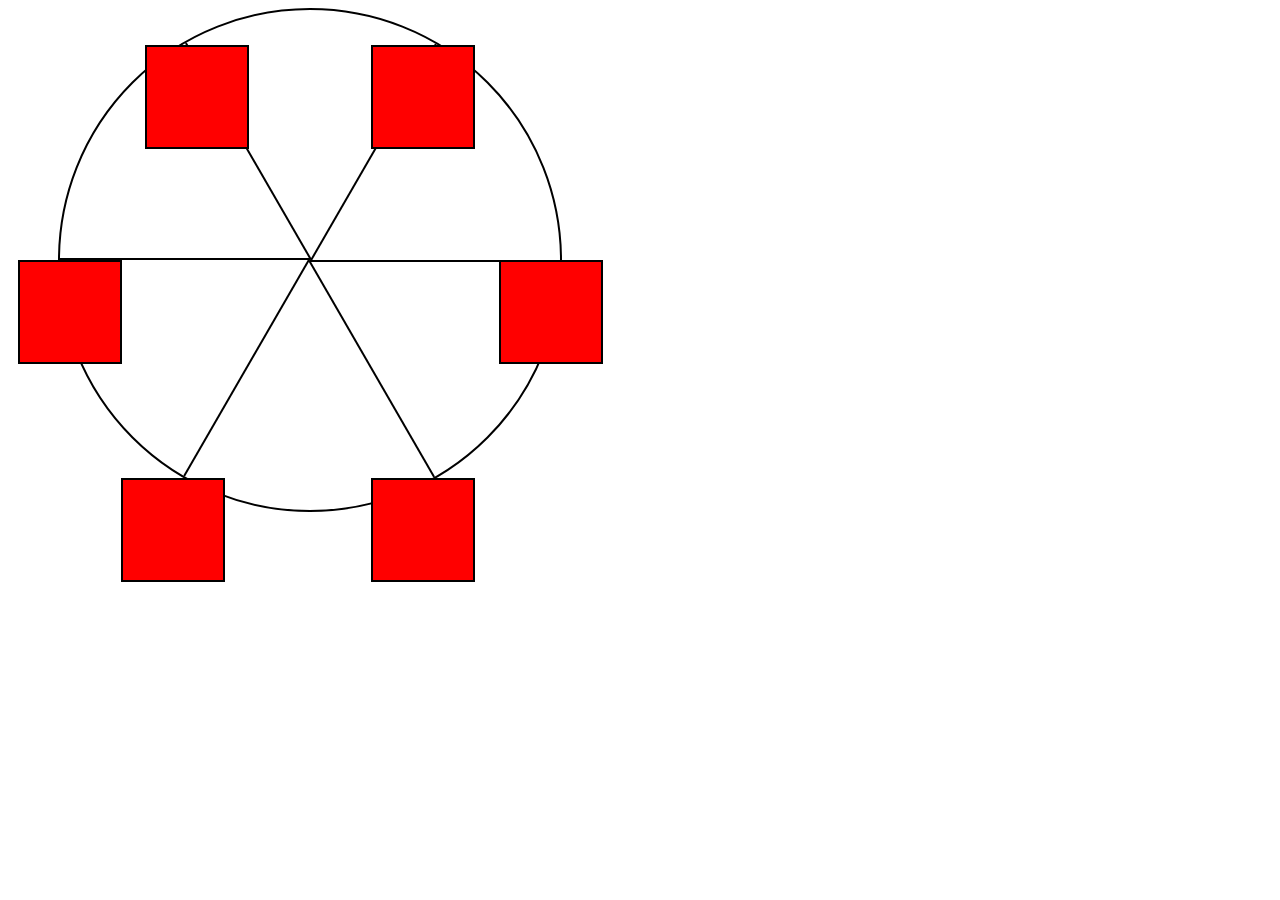
<file: 18.FerrisWheel/index.html>
<!DOCTYPE html>
<html lang="en">

<head>
    <meta charset="UTF-8">
    <title>Ferris Wheel</title>
    <link rel="stylesheet" href="./styles.css">
</head>

<body>
    <div class="wheel">
        <span class="line"></span>
        <span class="line"></span>
        <span class="line"></span>
        <span class="line"></span>
        <span class="line"></span>
        <span class="line"></span>

        <div class="cabin"></div>
        <div class="cabin"></div>
        <div class="cabin"></div>
        <div class="cabin"></div>
        <div class="cabin"></div>
        <div class="cabin"></div>
    </div>
</body>

</html>
</file>
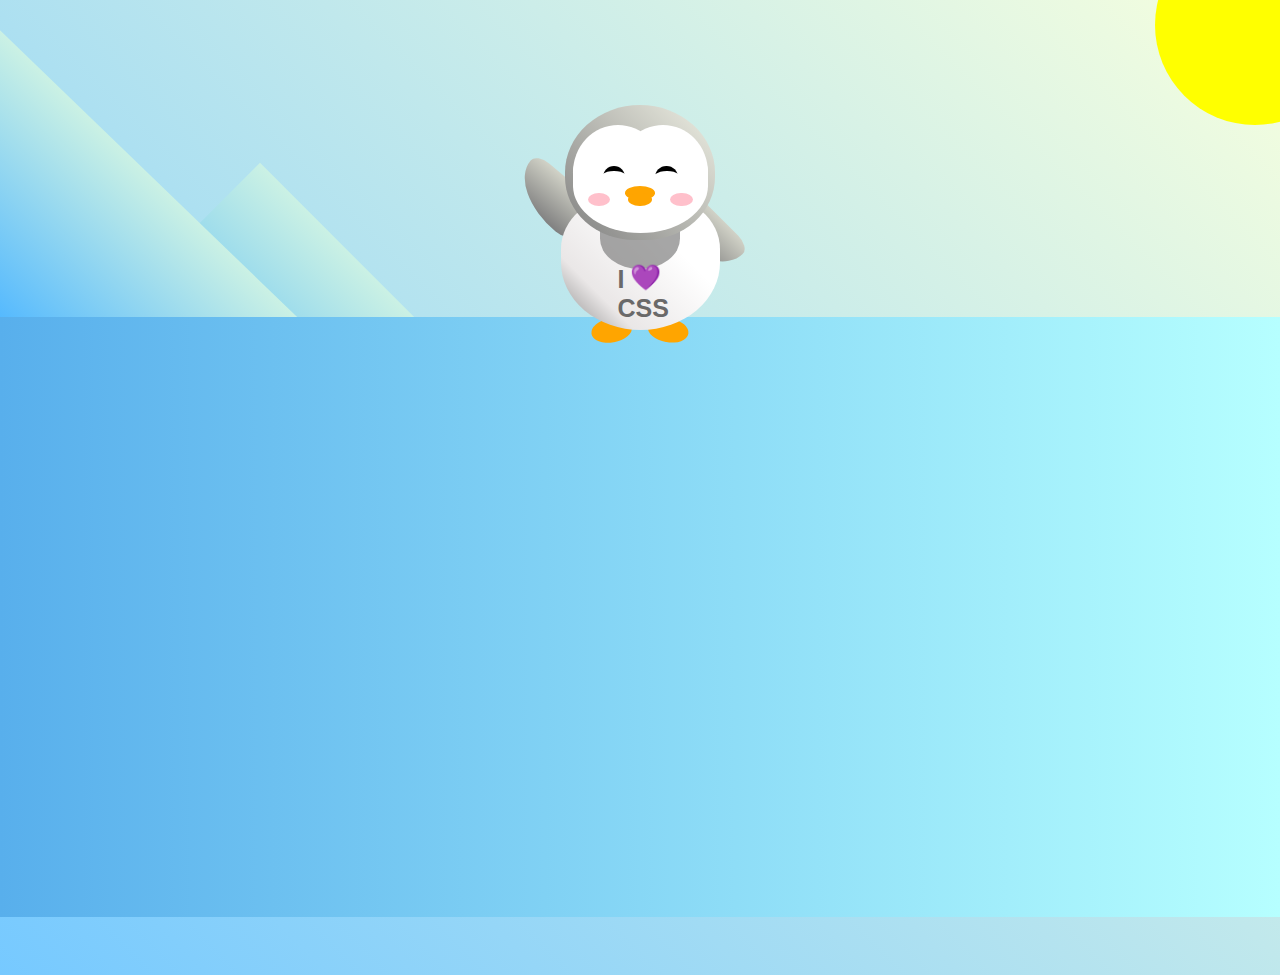
<file: 19.Penguin/index.html>
<!DOCTYPE html>
<html lang="en">

<head>
    <meta charset="UTF-8" />
    <link rel="stylesheet" href="./styles.css" />
    <title>Penguin</title>
    <meta name="viewport" content="width=device-width, initial-scale=1.0" />
</head>

<body>
    <div class="left-mountain"></div>
    <div class="back-mountain"></div>
    <div class="sun"></div>
    <div class="penguin">
        <div class="penguin-head">
            <div class="face left"></div>
            <div class="face right"></div>
            <div class="chin"></div>
            <div class="eye left">
                <div class="eye-lid"></div>
            </div>
            <div class="eye right">
                <div class="eye-lid"></div>
            </div>
            <div class="blush left"></div>
            <div class="blush right"></div>
            <div class="beak top"></div>
            <div class="beak bottom"></div>
        </div>
        <div class="shirt">
            <div>💜</div>
            <p>I CSS</p>
        </div>
        <div class="penguin-body">
            <div class="arm left"></div>
            <div class="arm right"></div>
            <div class="foot left"></div>
            <div class="foot right"></div>
        </div>
    </div>

    <div class="ground"></div>
</body>

</html>
</file>
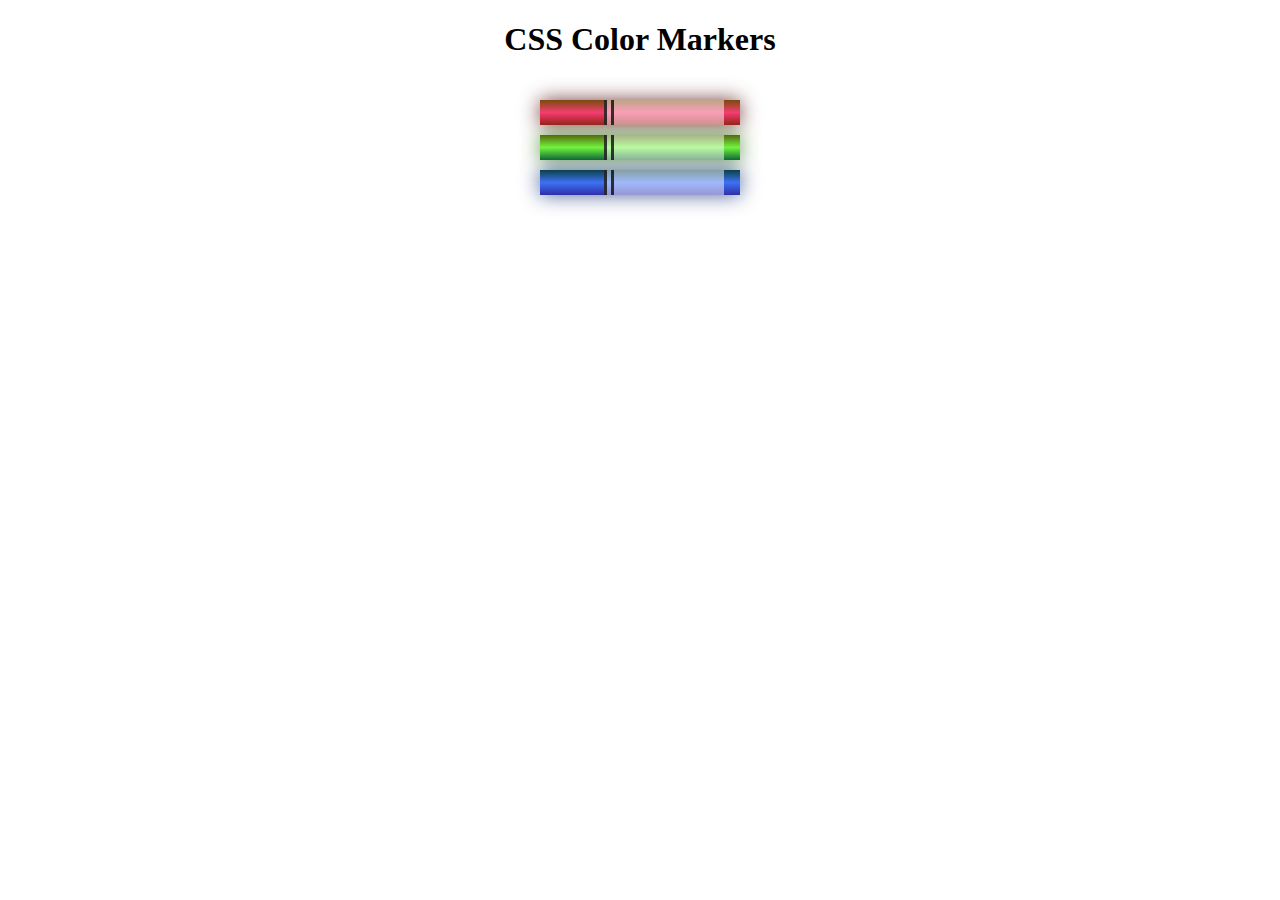
<file: 3.ColoredMarkers/index.html>
<!DOCTYPE html>
<html lang="en">

<head>
  <meta charset="utf-8">
  <meta name="viewport" content="width=device-width, initial-scale=1.0">
  <title>Colored Markers</title>
  <link rel="stylesheet" href="styles.css">
</head>

<body>
  <h1>CSS Color Markers</h1>
  <div class="container">
    <div class="marker red">
      <div class="cap"></div>
      <div class="sleeve"></div>
    </div>
    <div class="marker green">
      <div class="cap"></div>
      <div class="sleeve"></div>
    </div>
    <div class="marker blue">
      <div class="cap"></div>
      <div class="sleeve"></div>
    </div>
  </div>
</body>

</html>
</file>
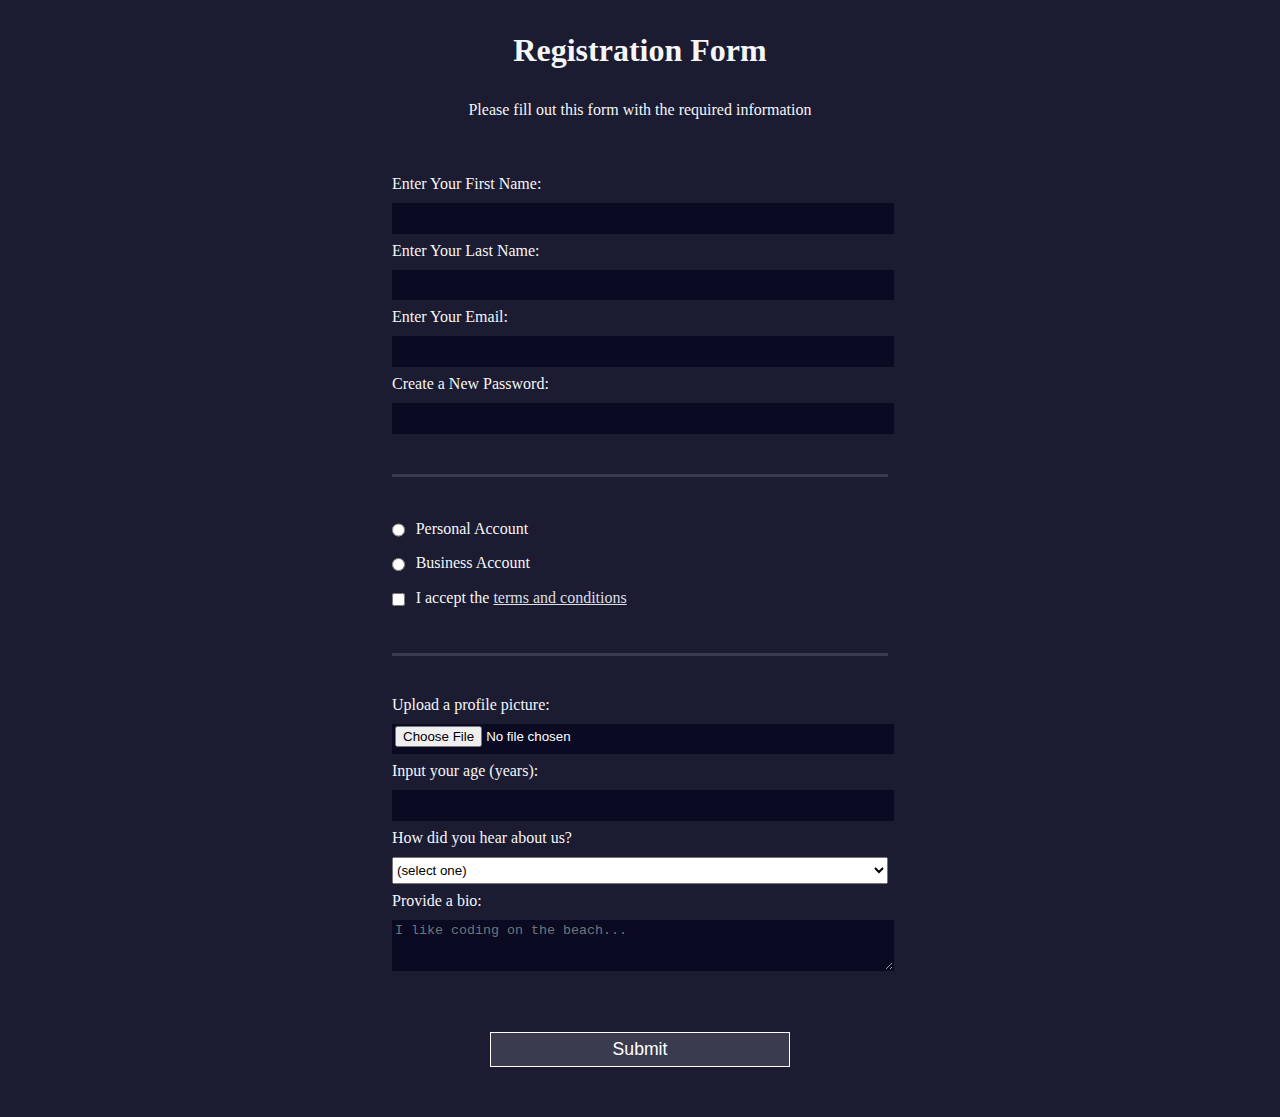
<file: 4.RegistrationForm/index.html>
<!DOCTYPE html>
<html lang="en">

<head>
  <meta charset="UTF-8">
  <title>Registration Form</title>
  <link rel="stylesheet" href="styles.css" />
</head>

<body>
  <h1>Registration Form</h1>
  <p>Please fill out this form with the required information</p>
  <form method="post" action='https://register-demo.freecodecamp.org'>
    <fieldset>
      <label for="first-name">Enter Your First Name: <input id="first-name" name="first-name" type="text"
          required /></label>
      <label for="last-name">Enter Your Last Name: <input id="last-name" name="last-name" type="text"
          required /></label>
      <label for="email">Enter Your Email: <input id="email" name="email" type="email" required /></label>
      <label for="new-password">Create a New Password: <input id="new-password" name="new-password" type="password"
          pattern="[a-z0-5]{8,}" required /></label>
    </fieldset>
    <fieldset>
      <label for="personal-account"><input id="personal-account" type="radio" name="account-type" class="inline" />
        Personal Account</label>
      <label for="business-account"><input id="business-account" type="radio" name="account-type" class="inline" />
        Business Account</label>
      <label for="terms-and-conditions">
        <input id="terms-and-conditions" type="checkbox" required name="terms-and-conditions" class="inline" /> I accept
        the <a href="https://www.freecodecamp.org/news/terms-of-service/">terms and conditions</a>
      </label>
    </fieldset>
    <fieldset>
      <label for="profile-picture">Upload a profile picture: <input id="profile-picture" type="file"
          name="file" /></label>
      <label for="age">Input your age (years): <input id="age" type="number" name="age" min="13" max="120" /></label>
      <label for="referrer">How did you hear about us?
        <select id="referrer" name="referrer">
          <option value="">(select one)</option>
          <option value="1">freeCodeCamp News</option>
          <option value="2">freeCodeCamp YouTube Channel</option>
          <option value="3">freeCodeCamp Forum</option>
          <option value="4">Other</option>
        </select>
      </label>
      <label for="bio">Provide a bio:
        <textarea id="bio" name="bio" rows="3" cols="30" placeholder="I like coding on the beach..."></textarea>
      </label>
    </fieldset>
    <input type="submit" value="Submit" />
  </form>
</body>

</html>
</file>
<file: styles.css>
@import url('https://fonts.googleapis.com/css2?family=Poppins:ital,wght@0,300;0,400;1,200&family=Raleway:wght@700&display=swap');
/* font-family: 'Poppins', sans-serif;
font-family: 'Raleway', sans-serif; */

/* Variable */

:root {
    --main-white: #f0f0f0;
    --main-red: #38E1D5;
    --main-blue: #45567d;
    --main-gray: #303841;
}

* {
    margin: 0;
    padding: 0;
    box-sizing: border-box;
}

html {
    font-size: 65%;
    scroll-behavior: smooth;
}

@media (max-width: 980px) {
    html {
        font-size: 60%;
    }
}

@media (max-width: 460px) {
    html {
        font-size: 55%;
    }
}


body {
    font-family: 'Poppins', sans-serif;
    font-size: 18px;
    font-weight: 400;
    line-height: 1.4;
    color: var(--main-white);
}

h1,
h2 {
    font-family: 'Raleway', sans-serif;
    font-weight: 700;
    text-align: center;
}

h1 {
    font-size: 60px;
}

h2 {
    font-size: 40px;
}

ul {
    list-style: none;
}

a {
    text-decoration: none;
    color: var(--main-white);
}

img {
    display: block;
    width: 100%;
    height: 50%;
}

/* Navigation Bar */

.navbar {
    display: flex;
    justify-content: flex-end;
    position: fixed;
    top: 0;
    left: 0;
    width: 100%;
    background-color: var(--main-red);
    box-shadow: 0 2px 0 rgba(0, 0, 0, 0.4);
    z-index: 3;
}

.nav-element {
    display: flex;
    margin-right: 2rem;
}

.nav-element a {
    display: block;
    font-size: 2rem;
    padding: 2rem;
    color: var(--main-white);
}

.nav-element a:hover {
    background-color: var(--main-blue);
}

@media (max-width: 460px) {
    .nav {
        justify-content: center;
    }

    .nav-list {
        margin: 0 10px;
    }
}

/* Welcome Section */

#welcome-section {
    display: flex;
    flex-direction: column;
    justify-content: center;
    align-items: center;
    width: 100%;
    height: 100vh;
    background-color: #000;
    background-image: linear-gradient(62deg, #313278 0%, #262514 100%);
}

#welcome-section p {
    font-size: 30px;
    font-weight: 200;
    font-style: italic;
    color: var(--main-red);
}

@media (max-width: 460px) {
    .projects-section-header {
        font-size: 4rem;
    }
}

/* Projects */

.projects-section {
    text-align: center;
    padding: 100px 20px;
    background: var(--main-blue);
}

.projects-section-header {
    max-width: 640px;
    margin: 0 auto 60px auto;
    border-bottom: 2px solid var(--main-white);
}

.projects-grid {
    display: grid;
    grid-template-columns: repeat(auto-fit, minmax(320px, 1fr));
    grid-gap: 40px;
    width: 100%;
    max-width: 1280px;
    margin: 0 auto;
    margin-bottom: 60px;
}

.project {
    background: var(--main-gray);
    box-shadow: 1px 1px 2px rgba(0, 0, 0, 0.5);
    border-radius: 2px;
}

.code {
    color: var(--main-gray);
    transition: color 0.3s ease-out;
}

.project:hover .code {
    color: #ff7f50;
}

.project-image {
    height: calc(100% - 68px);
    width: 100%;
    object-fit: cover;
}

.project-title {
    font-size: 20px;
    padding: 20px 5px;
}

@media (max-width: 460px) {
    .projects-section-header {
        font-size: 40px;
    }
}

@media (max-width: 490px) {
    .projects-section {
        padding: 60px 10px;
    }

    .projects-grid {
        grid-template-columns: 1fr;
    }
}

/* Button */

.btn {
    display: inline-block;
    padding: 1rem 2rem;
    border-radius: 2px;
}

.btn-show-all {
    font-size: 2rem;
    background: var(--main-gray);
    transition: background 0.3s ease-out;
}

.btn-show-all:hover {
    background: var(--main-red);
}

.btn-show-all i {
    margin-left: 10px;
    transform: translateX(0);
    transition: transform 0.3s ease-out;
}

.btn-show-all:hover i {
    transform: translateX(2px);
}

/* Contact section */

.contact-section {
    display: flex;
    flex-direction: column;
    justify-content: center;
    align-items: center;
    text-align: center;
    width: 100%;
    height: 85vh;
    padding: 0 20px;
    background: var(--main-gray);
}

.contact-section-header h2 {
    font-size: 60px;
}

.contact-links {
    display: flex;
    justify-content: center;
    width: 100%;
    max-width: 980px;
    margin-top: 40px;
    flex-wrap: wrap;
}

.contact-details {
    font-size: 24px;
    text-shadow: 2px 2px 1px #1f1f1f;
    transition: transform 0.3s ease-out;
}

.contact-details:hover {
    transform: translateY(8px);
}

@media (max-width: 460px) {
    .contact-section-header h2 {
        font-size: 40px;
    }
}

/* Footer section */

footer {
    font-weight: 300;
    display: flex;
    justify-content: space-evenly;
    padding: 20px;
    background: var(--main-gray);
    border-top: 4px solid var(--main-red);
}

footer i {
    vertical-align: middle;
}

@media (max-width: 460px) {
    footer {
        flex-direction: column;
        text-align: center;
    }
}
</file>
<file: 11.BalanceSheet/styles.css>
span[class~="sr-only"] {
    border: 0 !important;
    clip: rect(1px, 1px, 1px, 1px) !important;
    clip-path: inset(50%) !important;
    height: 1px !important;
    width: 1px !important;
    position: absolute !important;
    overflow: hidden !important;
    white-space: nowrap !important;
    padding: 0 !important;
    margin: -1px !important;
}

html {
    box-sizing: border-box;
}

body {
    font-family: sans-serif;
    color: #0a0a23;
}

h1 {
    max-width: 37.25rem;
    margin: 0 auto;
    padding: 1.5rem 1.25rem;
}

h1 .flex {
    display: flex;
    flex-direction: column-reverse;
    gap: 1rem;
}

h1 .flex span:first-of-type {
    font-size: 0.7em;
}

h1 .flex span:last-of-type {
    font-size: 1.2em;
}

section {
    max-width: 40rem;
    margin: 0 auto;
    border: 2px solid #d0d0d5;
}

#years {
    display: flex;
    justify-content: flex-end;
    position: sticky;
    z-index: 999;
    top: 0;
    background: #0a0a23;
    color: #fff;
    padding: 0.5rem calc(1.25rem + 2px) 0.5rem 0;
    margin: 0 -2px;
}

#years span[class] {
    font-weight: bold;
    width: 4.5rem;
    text-align: right;
}

.table-wrap {
    padding: 0 0.75rem 1.5rem 0.75rem;
}

table {
    border-collapse: collapse;
    border: 0;
    width: 100%;
    position: relative;
    margin-top: 3rem;
}

table caption {
    color: #356eaf;
    font-size: 1.3em;
    font-weight: normal;
    position: absolute;
    top: -2.25rem;
    left: 0.5rem;
}

tbody td {
    width: 100vw;
    min-width: 4rem;
    max-width: 4rem;
}

tbody th {
    width: calc(100% - 12rem);
}

tr[class="total"] {
    border-bottom: 4px double #0a0a23;
    font-weight: bold;
}

tr[class="total"] th {
    text-align: left;
    padding: 0.5rem 0 0.25rem 0.5rem;
}

tr.total td {
    text-align: right;
    padding: 0 0.25rem;
}

tr.total td:nth-of-type(3) {
    padding-right: 0.5rem;
}

tr.total:hover {
    background-color: #99c9ff;
}

td.current {
    font-style: italic;
}

tr.data {
    background-image: linear-gradient(to bottom, #dfdfe2 1.845rem, white 1.845rem);
}

tr.data th {
    text-align: left;
    padding-top: 0.3rem;
    padding-left: 0.5rem;
}

tr.data th .description {
    display: block;
    font-weight: normal;
    font-style: italic;
    padding: 1rem 0 0.75rem;
    margin-right: -13.5rem;
}

tr.data td {
    vertical-align: top;
    padding: 0.3rem 0.25rem 0;
    text-align: right;
}

tr.data td:last-of-type {
    padding-right: 0.5rem;
}
</file>
<file: 12.CatPainting/styles.css>
* {
    box-sizing: border-box;
}

body {
    background-color: #c9d2fc;
}

.cat-head {
    position: absolute;
    right: 0;
    left: 0;
    top: 0;
    bottom: 0;
    margin: auto;
    background: linear-gradient(#5e5e5e 85%, #45454f 100%);
    width: 205px;
    height: 180px;
    border: 1px solid #000;
    border-radius: 46%;
}

.cat-left-ear {
    position: absolute;
    top: -26px;
    left: -31px;
    z-index: 1;
    border-top-left-radius: 90px;
    border-top-right-radius: 10px;
    transform: rotate(-45deg);
    border-left: 35px solid transparent;
    border-right: 35px solid transparent;
    border-bottom: 70px solid #5e5e5e;
}

.cat-right-ear {
    position: absolute;
    top: -26px;
    left: 163px;
    z-index: 1;
    transform: rotate(45deg);
    border-top-left-radius: 90px;
    border-top-right-radius: 10px;
    border-left: 35px solid transparent;
    border-right: 35px solid transparent;
    border-bottom: 70px solid #5e5e5e;
}

.cat-left-inner-ear {
    position: absolute;
    top: 22px;
    left: -20px;
    border-top-left-radius: 90px;
    border-top-right-radius: 10px;
    border-bottom-right-radius: 40%;
    border-bottom-left-radius: 40%;
    border-left: 20px solid transparent;
    border-right: 20px solid transparent;
    border-bottom: 40px solid #3b3b4f;
}

.cat-right-inner-ear {
    position: absolute;
    top: 22px;
    left: -20px;
    border-top-left-radius: 90px;
    border-top-right-radius: 10px;
    border-bottom-right-radius: 40%;
    border-bottom-left-radius: 40%;
    border-left: 20px solid transparent;
    border-right: 20px solid transparent;
    border-bottom: 40px solid #3b3b4f;
}

.cat-left-eye {
    position: absolute;
    top: 54px;
    left: 39px;
    border-radius: 60%;
    transform: rotate(25deg);
    width: 30px;
    height: 40px;
    background-color: #000;
}

.cat-right-eye {
    position: absolute;
    top: 54px;
    left: 134px;
    border-radius: 60%;
    transform: rotate(-25deg);
    width: 30px;
    height: 40px;
    background-color: #000;
}

.cat-left-inner-eye {
    position: absolute;
    top: 8px;
    left: 2px;
    width: 10px;
    height: 20px;
    transform: rotate(10deg);
    background-color: #fff;
    border-radius: 60%;
}

.cat-right-inner-eye {
    position: absolute;
    top: 8px;
    left: 18px;
    transform: rotate(-5deg);
    width: 10px;
    height: 20px;
    background-color: #fff;
    border-radius: 60%;
}

.cat-nose {
    position: absolute;
    top: 108px;
    left: 85px;
    border-top-left-radius: 50%;
    border-bottom-right-radius: 50%;
    border-bottom-left-radius: 50%;
    transform: rotate(180deg);
    border-left: 15px solid transparent;
    border-right: 15px solid transparent;
    border-bottom: 20px solid #442c2c;
}

.cat-mouth div {
    width: 30px;
    height: 50px;
    border: 2px solid #000;
    border-radius: 190%/190px 150px 0 0;
    border-color: black transparent transparent transparent;
}

.cat-mouth-line-left {
    position: absolute;
    top: 88px;
    left: 74px;
    transform: rotate(170deg);
}

.cat-mouth-line-right {
    position: absolute;
    top: 88px;
    left: 91px;
    transform: rotate(165deg);
}

.cat-whiskers-left div {
    width: 40px;
    height: 1px;
    background-color: #000;
}

.cat-whiskers-right div {
    width: 40px;
    height: 1px;
    background-color: #000;
}

.cat-whisker-left-top {
    position: absolute;
    top: 120px;
    left: 52px;
    transform: rotate(10deg);
}

.cat-whisker-left-middle {
    position: absolute;
    top: 127px;
    left: 52px;
    transform: rotate(3deg);
}

.cat-whisker-left-bottom {
    position: absolute;
    top: 134px;
    left: 52px;
    transform: rotate(-3deg);
}

.cat-whisker-right-top {
    position: absolute;
    top: 120px;
    left: 109px;
    transform: rotate(-10deg);
}

.cat-whisker-right-middle {
    position: absolute;
    top: 127px;
    left: 109px;
    transform: rotate(-3deg);
}

.cat-whisker-right-bottom {
    position: absolute;
    top: 134px;
    left: 109px;
    transform: rotate(3deg);
}
</file>
<file: 14.TechnicalDocumentationPage/styles.css>
html,
body {
    min-width: 290px;
    color: #4d4e53;
    background-color: #ffffff;
    font-family: 'Open Sans', Arial, sans-serif;
    line-height: 1.5;
}

#navbar {
    position: fixed;
    min-width: 290px;
    top: 0;
    left: 0;
    width: 300px;
    height: 100%;
    border-right: solid;
    border-color: rgba(0, 22, 22, 0.4);
}

header {
    color: black;
    margin: 10px;
    text-align: center;
    font-size: 1.8em;
}

#main-doc header {
    text-align: left;
    margin: 0px;
}

#navbar ul {
    height: 88%;
    padding: 0;
    overflow-x: hidden;
    overflow-y: auto;
}

#navbar li {
    color: #4d4e53;
    border-top: 1px solid;
    list-style-type: none;
    position: relative;
    width: 100%;
}

#navbar a {
    display: block;
    padding: 10px 30px;
    color: #4d4e53;
    text-decoration: none;
    cursor: pointer;
}

#main-doc {
    position: absolute;
    margin-left: 310px;
    padding: 20px;
    margin-bottom: 110px;
}

section article {
    color: #4d4e53;
    font-size: 0.96em;
    margin: 15px;
}

section li {
    margin: 15px 0px 0px 20px;
}

code {
    display: block;
    text-align: left;
    white-space: pre-line;
    position: relative;
    word-break: normal;
    word-wrap: normal;
    line-height: 2;
    background-color: #f7f7f7;
    padding: 15px;
    margin: 10px;
    border-radius: 5px;
}

@media only screen and (max-width: 815px) {
    #navbar ul {
        border: 1px solid;
        height: 207px;
    }

    #navbar {
        background-color: white;
        position: absolute;
        top: 0;
        padding: 0;
        margin: 0;
        width: 95%;
        max-height: 275px;
        border: none;
        z-index: 1;
        border-bottom: 2px solid;
        margin-left: 10px;
    }

    #main-doc {
        position: relative;
        margin-left: 0px;
        margin-top: 270px;
    }
}

@media only screen and (max-width: 400px) {
    #main-doc {
        margin-left: -10px;
    }

    code {
        margin-left: -20px;
        width: 100%;
        padding: 15px;
        padding-left: 10px;
        padding-right: 45px;
        min-width: 233px;
    }

}
</file>
<file: 15.CitySkyline/styles.css>
:root {
    --building-color1: #aa80ff;
    --building-color2: #66cc99;
    --building-color3: #cc6699;
    --building-color4: #538cc6;
    --window-color1: #bb99ff;
    --window-color2: #8cd9b3;
    --window-color3: #d98cb3;
    --window-color4: #8cb3d9;
}

* {
    box-sizing: border-box;
}

body {
    height: 100vh;
    margin: 0;
    overflow: hidden;
}

.background-buildings,
.foreground-buildings {
    width: 100%;
    height: 100%;
    display: flex;
    align-items: flex-end;
    justify-content: space-evenly;
    position: absolute;
    top: 0;
}

.building-wrap {
    display: flex;
    flex-direction: column;
    align-items: center;
}

.window-wrap {
    display: flex;
    align-items: center;
    justify-content: space-evenly;
}

.sky {
    background: radial-gradient(closest-corner circle at 15% 15%,
            #ffcf33,
            #ffcf33 20%,
            #ffff66 21%,
            #bbeeff 100%);
}

/* BACKGROUND BUILDINGS - "bb" stands for "background building" */
.bb1 {
    width: 10%;
    height: 70%;
}

.bb1a {
    width: 70%;
}

.bb1b {
    width: 80%;
}

.bb1c {
    width: 90%;
}

.bb1d {
    width: 100%;
    height: 70%;
    background: linear-gradient(var(--building-color1) 50%,
            var(--window-color1));
}

.bb1-window {
    height: 10%;
    background: linear-gradient(var(--building-color1),
            var(--window-color1));
}

.bb2 {
    width: 10%;
    height: 50%;
}

.bb2a {
    border-bottom: 5vh solid var(--building-color2);
    border-left: 5vw solid transparent;
    border-right: 5vw solid transparent;
}

.bb2b {
    width: 100%;
    height: 100%;
    background: repeating-linear-gradient(var(--building-color2),
            var(--building-color2) 6%,
            var(--window-color2) 6%,
            var(--window-color2) 9%);
}

.bb3 {
    width: 10%;
    height: 55%;
    background: repeating-linear-gradient(90deg,
            var(--building-color3),
            var(--building-color3),
            var(--window-color3) 15%);
}

.bb4 {
    width: 11%;
    height: 58%;
}

.bb4a {
    width: 3%;
    height: 10%;
    background-color: var(--building-color4);
}

.bb4b {
    width: 80%;
    height: 5%;
    background-color: var(--building-color4);
}

.bb4c {
    width: 100%;
    height: 85%;
    background-color: var(--building-color4);
}

.bb4-window {
    width: 18%;
    height: 90%;
    background-color: var(--window-color4);
}

/* FOREGROUND BUILDINGS - "fb" stands for "foreground building" */
.fb1 {
    width: 10%;
    height: 60%;
}

.fb1a {
    border-bottom: 7vh solid var(--building-color4);
    border-left: 2vw solid transparent;
    border-right: 2vw solid transparent;
}

.fb1b {
    width: 60%;
    height: 10%;
    background-color: var(--building-color4);
}

.fb1c {
    width: 100%;
    height: 80%;
    background: repeating-linear-gradient(90deg,
            var(--building-color4),
            var(--building-color4) 10%,
            transparent 10%,
            transparent 15%),
        repeating-linear-gradient(var(--building-color4),
            var(--building-color4) 10%,
            var(--window-color4) 10%,
            var(--window-color4) 90%);
}

.fb2 {
    width: 10%;
    height: 40%;
}

.fb2a {
    width: 100%;
    border-bottom: 10vh solid var(--building-color3);
    border-left: 1vw solid transparent;
    border-right: 1vw solid transparent;
}

.fb2b {
    width: 100%;
    height: 75%;
    background-color: var(--building-color3);
}

.fb2-window {
    width: 22%;
    height: 100%;
    background-color: var(--window-color3);
}

.fb3 {
    width: 10%;
    height: 35%;
}

.fb3a {
    width: 80%;
    height: 15%;
    background-color: var(--building-color1);
}

.fb3b {
    width: 100%;
    height: 35%;
    background-color: var(--building-color1);
}

.fb3-window {
    width: 25%;
    height: 80%;
    background-color: var(--window-color1);
}

.fb4 {
    width: 8%;
    height: 45%;
    position: relative;
    left: 10%;
}

.fb4a {
    border-top: 5vh solid transparent;
    border-left: 8vw solid var(--building-color1);
}

.fb4b {
    width: 100%;
    height: 89%;
    background-color: var(--building-color1);
    display: flex;
    flex-wrap: wrap;
}

.fb4-window {
    width: 30%;
    height: 10%;
    border-radius: 50%;
    background-color: var(--window-color1);
    margin: 10%;
}

.fb5 {
    width: 10%;
    height: 33%;
    position: relative;
    right: 10%;
    background: repeating-linear-gradient(var(--building-color2),
            var(--building-color2) 5%,
            transparent 5%,
            transparent 10%),
        repeating-linear-gradient(90deg,
            var(--building-color2),
            var(--building-color2) 12%,
            var(--window-color2) 12%,
            var(--window-color2) 44%);
}

.fb6 {
    width: 9%;
    height: 38%;
    background: repeating-linear-gradient(90deg,
            var(--building-color3),
            var(--building-color3) 10%,
            transparent 10%,
            transparent 30%),
        repeating-linear-gradient(var(--building-color3),
            var(--building-color3) 10%,
            var(--window-color3) 10%,
            var(--window-color3) 30%);
}

@media (max-width: 1000px) {
    :root {
        --building-color1: #000;
        --building-color2: #000;
        --building-color3: #000;
        --building-color4: #000;
        --window-color1: #777;
        --window-color2: #777;
        --window-color3: #777;
        --window-color4: #777;

    }

    .sky {
        background: radial-gradient(closest-corner circle at 15% 15%,
                #ccc,
                #ccc 20%,
                #445 21%,
                #223 100%);
    }
}
</file>
<file: 18.FerrisWheel/styles.css>
.wheel {
    border: 2px solid black;
    border-radius: 50%;
    margin-left: 50px;
    position: absolute;
    height: 55vw;
    width: 55vw;
    max-width: 500px;
    max-height: 500px;
    animation-name: wheel;
    animation-duration: 10s;
    animation-iteration-count: infinite;
    animation-timing-function: linear;
}

.line {
    background-color: black;
    width: 50%;
    height: 2px;
    position: absolute;
    top: 50%;
    left: 50%;
    transform-origin: 0% 0%;
}

.line:nth-of-type(2) {
    transform: rotate(60deg);
}

.line:nth-of-type(3) {
    transform: rotate(120deg);
}

.line:nth-of-type(4) {
    transform: rotate(180deg);
}

.line:nth-of-type(5) {
    transform: rotate(240deg);
}

.line:nth-of-type(6) {
    transform: rotate(300deg);
}

.cabin {
    background-color: red;
    width: 20%;
    height: 20%;
    position: absolute;
    border: 2px solid;
    transform-origin: 50% 0%;
    animation: cabins 10s ease-in-out infinite;
}

.cabin:nth-of-type(1) {
    right: -8.5%;
    top: 50%;
}

.cabin:nth-of-type(2) {
    right: 17%;
    top: 93.5%;
}

.cabin:nth-of-type(3) {
    right: 67%;
    top: 93.5%;
}

.cabin:nth-of-type(4) {
    left: -8.5%;
    top: 50%;
}

.cabin:nth-of-type(5) {
    left: 17%;
    top: 7%;
}

.cabin:nth-of-type(6) {
    right: 17%;
    top: 7%;
}

@keyframes wheel {
    0% {
        transform: rotate(0deg);
    }

    100% {
        transform: rotate(360deg);
    }
}

@keyframes cabins {
    0% {
        transform: rotate(0deg);
    }

    25% {
        background-color: yellow;
    }

    50% {
        background-color: purple;
    }

    75% {
        background-color: yellow;
    }

    100% {
        transform: rotate(-360deg);
    }
}
</file>
<file: 19.Penguin/styles.css>
:root {
    --penguin-face: white;
    --penguin-picorna: orange;
    --penguin-skin: gray;
}

body {
    background: linear-gradient(45deg, rgb(118, 201, 255), rgb(247, 255, 222));
    margin: 0;
    padding: 0;
    width: 100%;
    height: 100vh;
    overflow: hidden;
}

.left-mountain {
    width: 300px;
    height: 300px;
    background: linear-gradient(rgb(203, 241, 228), rgb(80, 183, 255));
    position: absolute;
    transform: skew(0deg, 44deg);
    z-index: 2;
    margin-top: 100px;
}

.back-mountain {
    width: 300px;
    height: 300px;
    background: linear-gradient(rgb(203, 241, 228), rgb(47, 170, 255));
    position: absolute;
    z-index: 1;
    transform: rotate(45deg);
    left: 110px;
    top: 225px;
}

.sun {
    width: 200px;
    height: 200px;
    background-color: yellow;
    position: absolute;
    border-radius: 50%;
    top: -75px;
    right: -75px;
}

.penguin {
    width: 300px;
    height: 300px;
    margin: auto;
    margin-top: 75px;
    z-index: 4;
    position: relative;
    transition: transform 1s ease-in-out 0ms;
}

.penguin * {
    position: absolute;
}

.penguin:active {
    transform: scale(1.5);
    cursor: not-allowed;
}

.penguin-head {
    width: 50%;
    height: 45%;
    background: linear-gradient(45deg,
            var(--penguin-skin),
            rgb(239, 240, 228));
    border-radius: 70% 70% 65% 65%;
    top: 10%;
    left: 25%;
    z-index: 1;
}

.face {
    width: 60%;
    height: 70%;
    background-color: var(--penguin-face);
    border-radius: 70% 70% 60% 60%;
    top: 15%;
}

.face.left {
    left: 5%;
}

.face.right {
    right: 5%;
}

.chin {
    width: 90%;
    height: 70%;
    background-color: var(--penguin-face);
    top: 25%;
    left: 5%;
    border-radius: 70% 70% 100% 100%;
}

.eye {
    width: 15%;
    height: 17%;
    background-color: black;
    top: 45%;
    border-radius: 50%;
}

.eye.left {
    left: 25%;
}

.eye.right {
    right: 25%;
}

.eye-lid {
    width: 150%;
    height: 100%;
    background-color: var(--penguin-face);
    top: 25%;
    left: -23%;
    border-radius: 50%;
}

.blush {
    width: 15%;
    height: 10%;
    background-color: pink;
    top: 65%;
    border-radius: 50%;
}

.blush.left {
    left: 15%;
}

.blush.right {
    right: 15%;
}

.beak {
    height: 10%;
    background-color: var(--penguin-picorna);
    border-radius: 50%;
}

.beak.top {
    width: 20%;
    top: 60%;
    left: 40%;
}

.beak.bottom {
    width: 16%;
    top: 65%;
    left: 42%;
}

.shirt {
    font: bold 25px Helvetica, sans-serif;
    top: 165px;
    left: 127.5px;
    z-index: 1;
    color: #6a6969;
}

.shirt div {
    font-weight: initial;
    top: 22.5px;
    left: 12px;
}

.penguin-body {
    width: 53%;
    height: 45%;
    background: linear-gradient(45deg,
            rgb(134, 133, 133) 0%,
            rgb(234, 231, 231) 25%,
            white 67%);
    border-radius: 80% 80% 100% 100%;
    top: 40%;
    left: 23.5%;
}

.penguin-body::before {
    content: "";
    position: absolute;
    width: 50%;
    height: 45%;
    background-color: var(--penguin-skin);
    top: 10%;
    left: 25%;
    border-radius: 0% 0% 100% 100%;
    opacity: 70%;
}

.arm {
    width: 30%;
    height: 60%;
    background: linear-gradient(90deg,
            var(--penguin-skin),
            rgb(209, 210, 199));
    border-radius: 30% 30% 30% 120%;
    z-index: -1;
}

.arm.left {
    top: 35%;
    left: 5%;
    transform-origin: top left;
    transform: rotate(130deg) scaleX(-1);
    animation: 3s linear infinite wave;
}

.arm.right {
    top: 0%;
    right: -5%;
    transform: rotate(-45deg);
}

@keyframes wave {
    10% {
        transform: rotate(110deg) scaleX(-1);
    }

    20% {
        transform: rotate(130deg) scaleX(-1);
    }

    30% {
        transform: rotate(110deg) scaleX(-1);
    }

    40% {
        transform: rotate(130deg) scaleX(-1);
    }
}

.foot {
    width: 15%;
    height: 30%;
    background-color: var(--penguin-picorna);
    top: 85%;
    border-radius: 50%;
    z-index: -1;
}

.foot.left {
    left: 25%;
    transform: rotate(80deg);
}

.foot.right {
    right: 25%;
    transform: rotate(-80deg);
}

.ground {
    width: 100vw;
    height: calc(100vh - 300px);
    background: linear-gradient(90deg, rgb(88, 175, 236), rgb(182, 255, 255));
    z-index: 3;
    position: absolute;
    margin-top: -58px;
}
</file>
<file: 3.ColoredMarkers/styles.css>
h1 {
    text-align: center;
  }
  
  .container {
    background-color: rgb(255, 255, 255);
    padding: 10px 0;
  }
  
  .marker {
    width: 200px;
    height: 25px;
    margin: 10px auto;
  }
  
  .cap {
    width: 60px;
    height: 25px;
  }
  
  .sleeve {
    width: 110px;
    height: 25px;
    background-color: rgba(255, 255, 255, 0.5);
    border-left: 10px double rgba(0, 0, 0, 0.75);
  }
  
  .cap,
  .sleeve {
    display: inline-block;
  }
  
  .red {
    background: linear-gradient(rgb(122, 74, 14), rgb(245, 62, 113), rgb(162, 27, 27));
    box-shadow: 0 0 20px 0 rgba(83, 14, 14, 0.8);
  }
  
  .green {
    background: linear-gradient(#55680D, #71F53E, #116C31);
    box-shadow: 0 0 20px 0 #3B7E20CC;
  }
  
  .blue {
    background: linear-gradient(hsl(186, 76%, 16%), hsl(223, 90%, 60%), hsl(240, 56%, 42%));
    box-shadow: 0 0 20px 0 hsla(223, 59%, 31%, 0.8);
  }
</file>
<file: 4.RegistrationForm/styles.css>
body {
    width: 100%;
    height: 100vh;
    margin: 0;
    background-color: #1b1b32;
    color: #f5f6f7;
    font-family: Tahoma;
    font-size: 16px;
  }
  
  h1,
  p {
    margin: 1em auto;
    text-align: center;
  }
  
  form {
    width: 60vw;
    max-width: 500px;
    min-width: 300px;
    margin: 0 auto;
    padding-bottom: 2em;
  }
  
  fieldset {
    border: none;
    padding: 2rem 0;
    border-bottom: 3px solid #3b3b4f;
  }
  
  fieldset:last-of-type {
    border-bottom: none;
  }
  
  label {
    display: block;
    margin: 0.5rem 0;
  }
  
  input,
  textarea,
  select {
    margin: 10px 0 0 0;
    width: 100%;
    min-height: 2em;
  }
  
  input,
  textarea {
    background-color: #0a0a23;
    border: 1px solid #0a0a23;
    color: #ffffff;
  }
  
  .inline {
    width: unset;
    margin: 0 0.5em 0 0;
    vertical-align: middle;
  }
  
  input[type="submit"] {
    display: block;
    width: 60%;
    margin: 1em auto;
    height: 2em;
    font-size: 1.1rem;
    background-color: #3b3b4f;
    border-color: white;
    min-width: 300px;
  }
  
  input[type="file"] {
    padding: 1px 2px;
  }
  
  a {
    color: #dfdfe2;
  }
</file>
